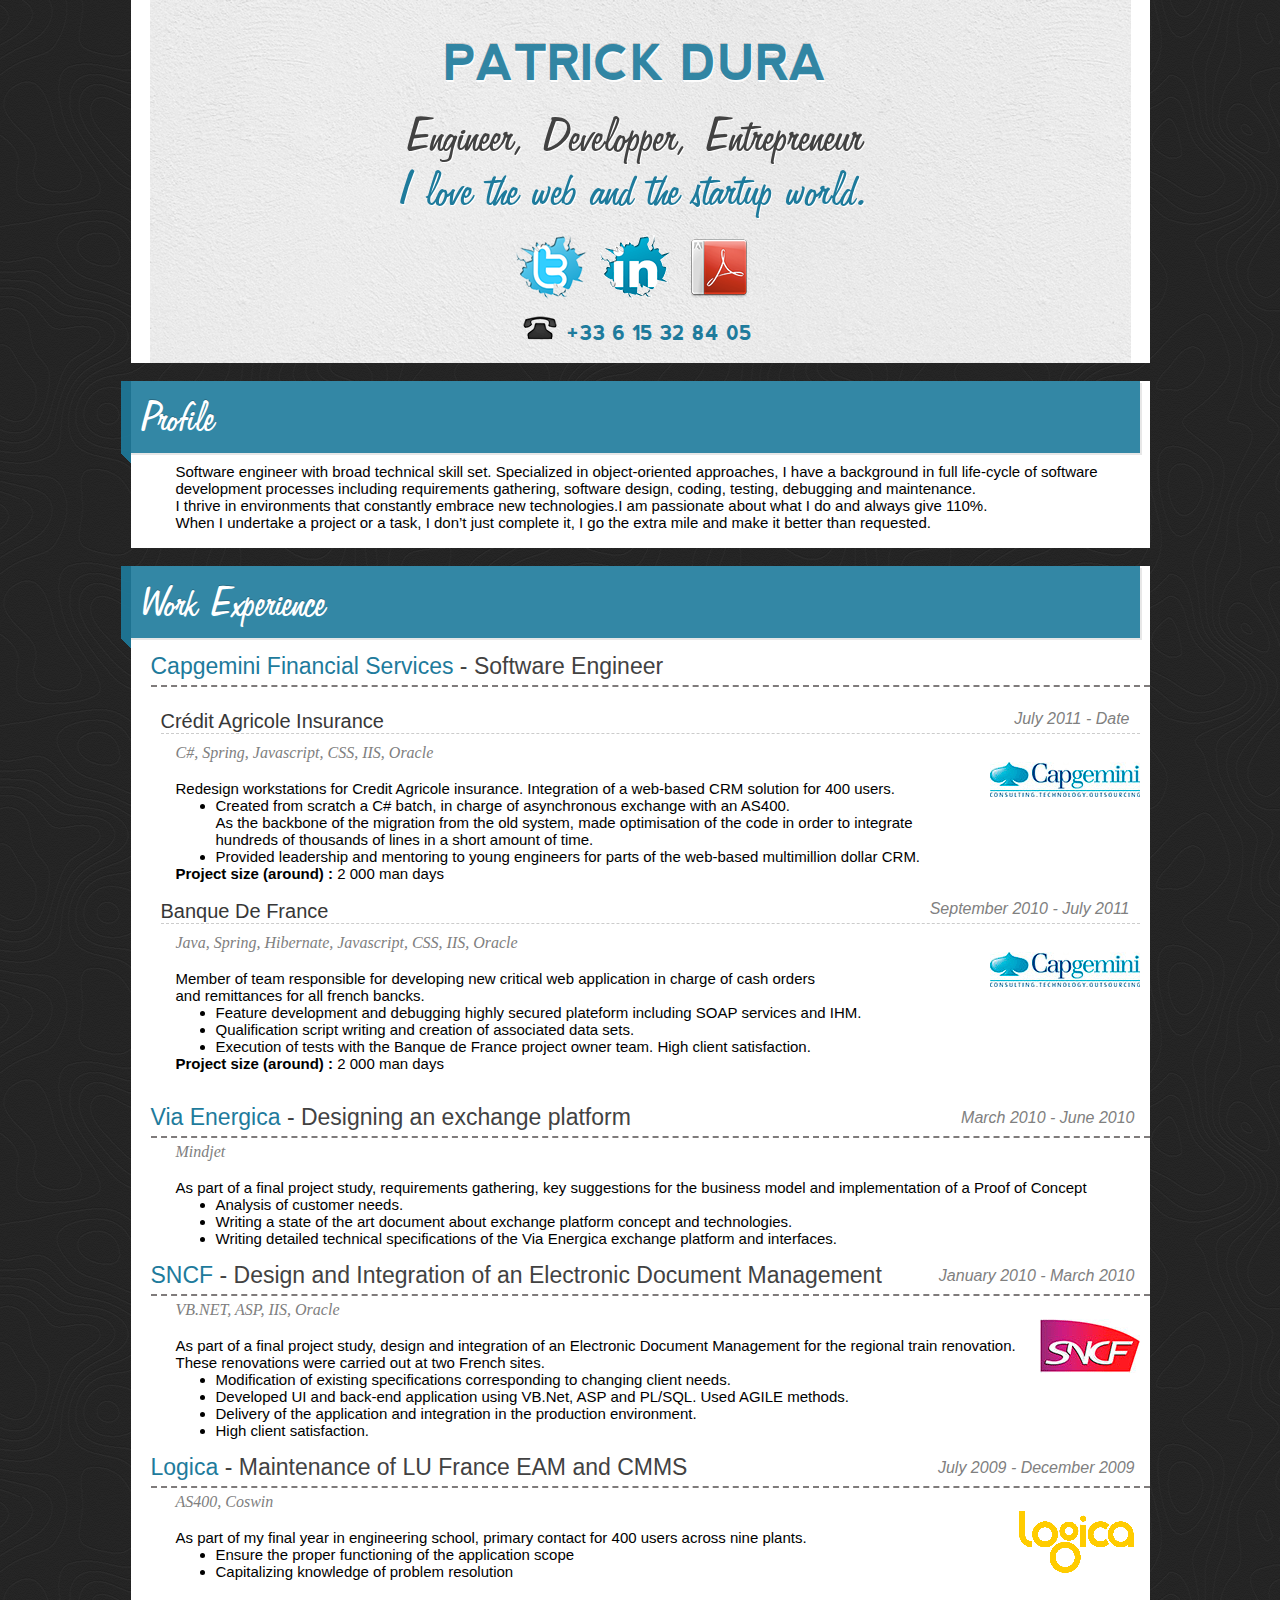
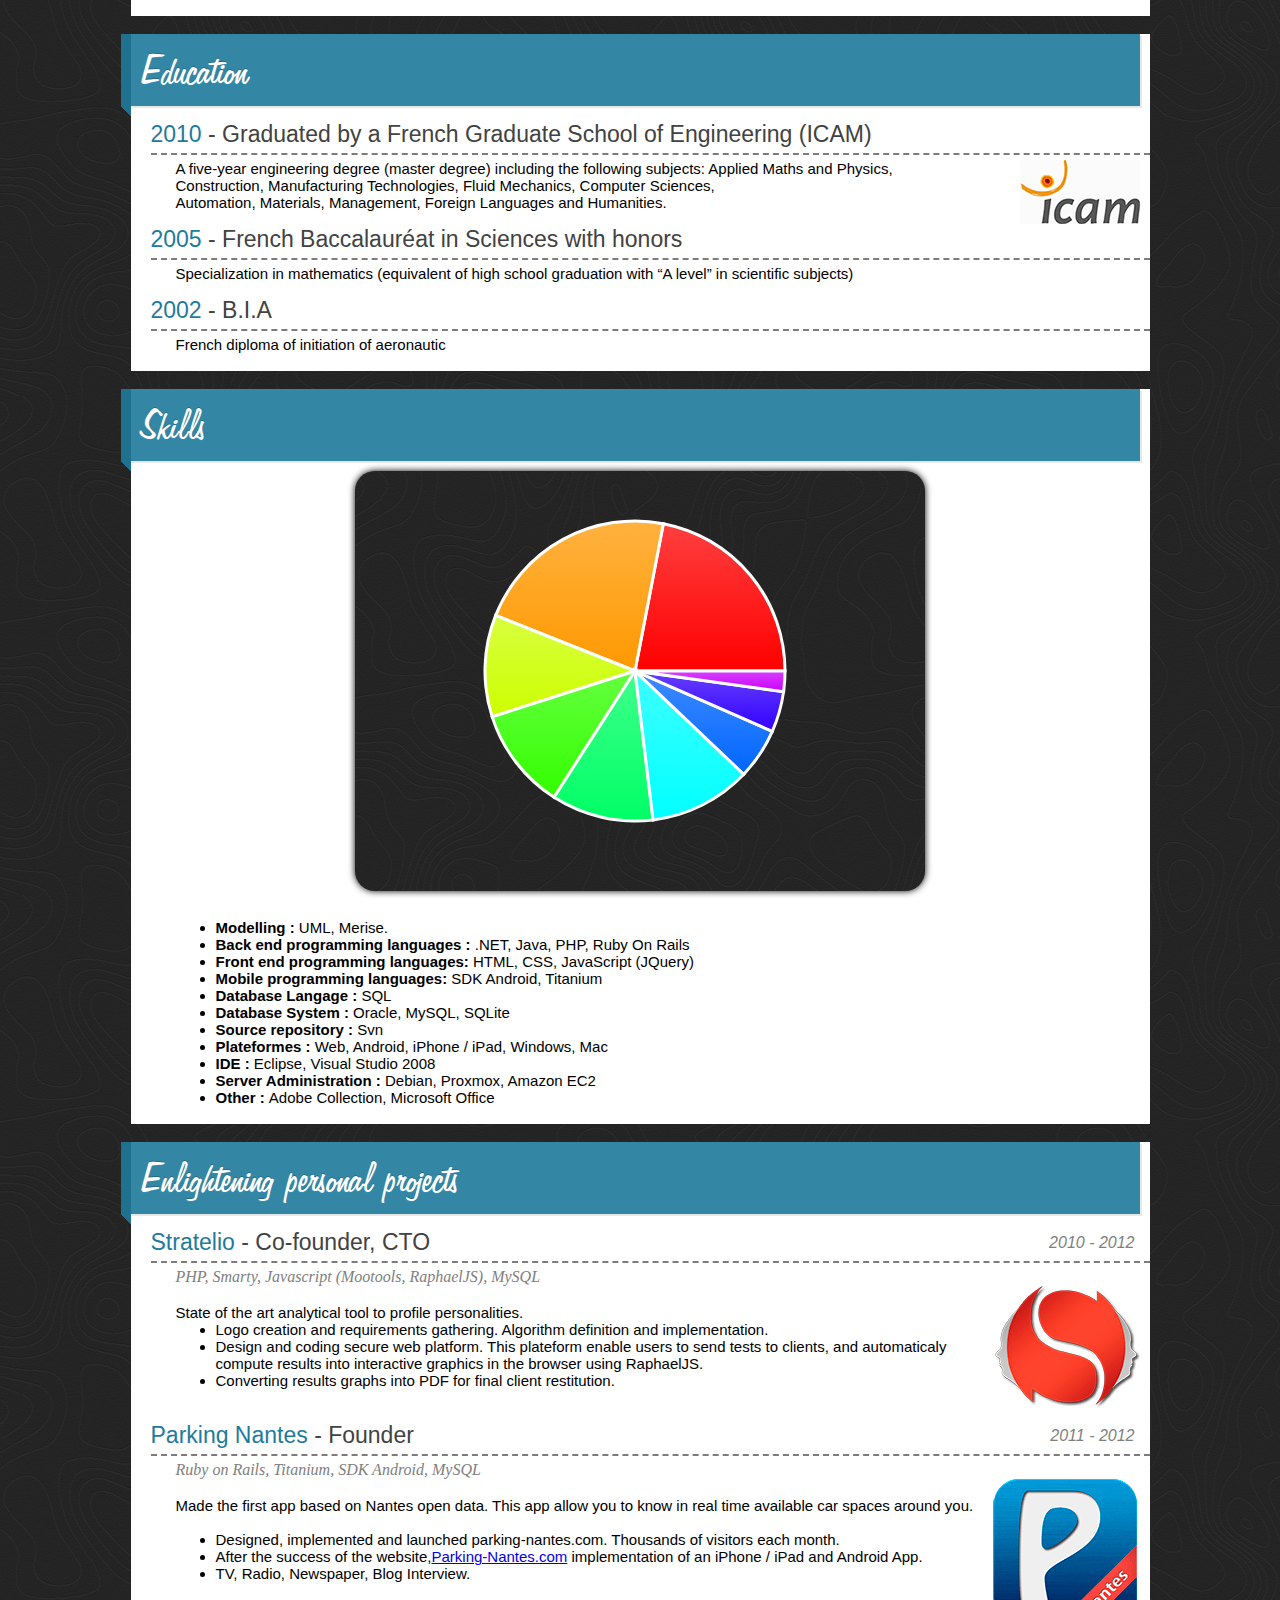
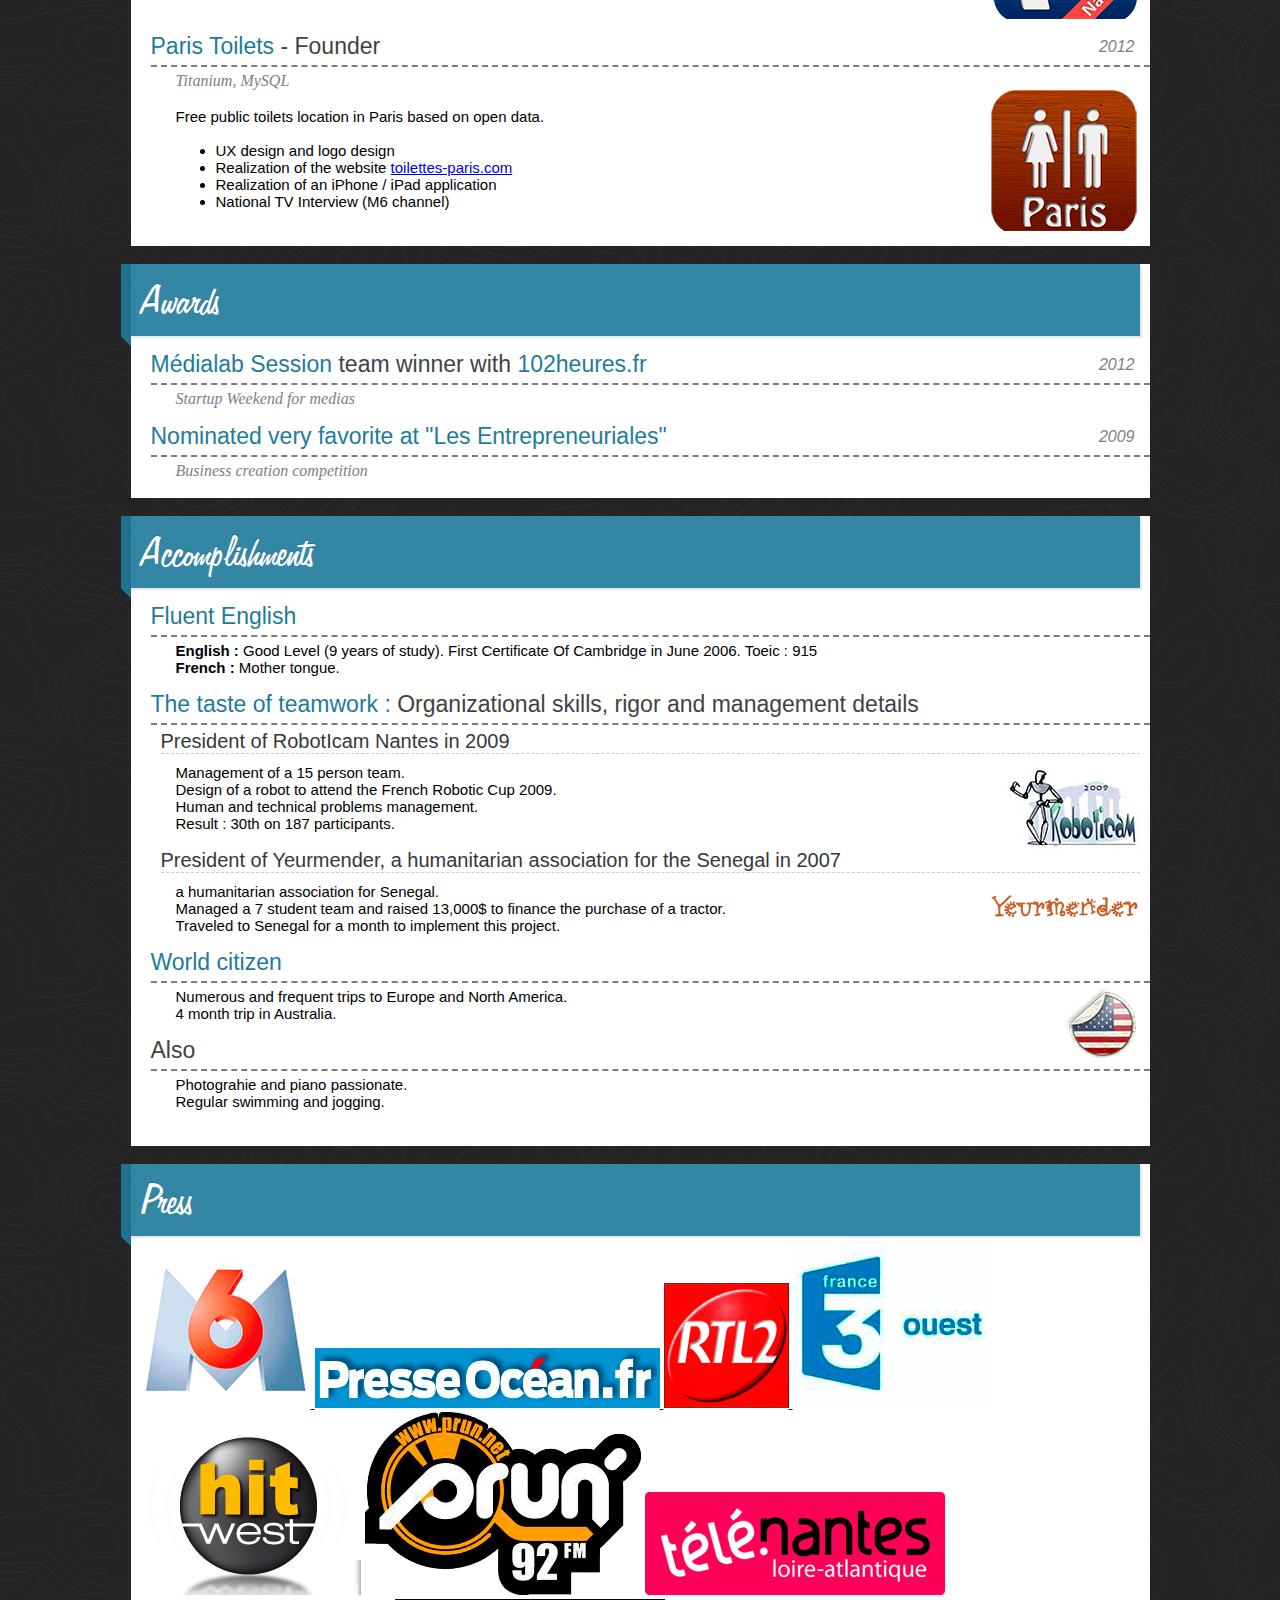
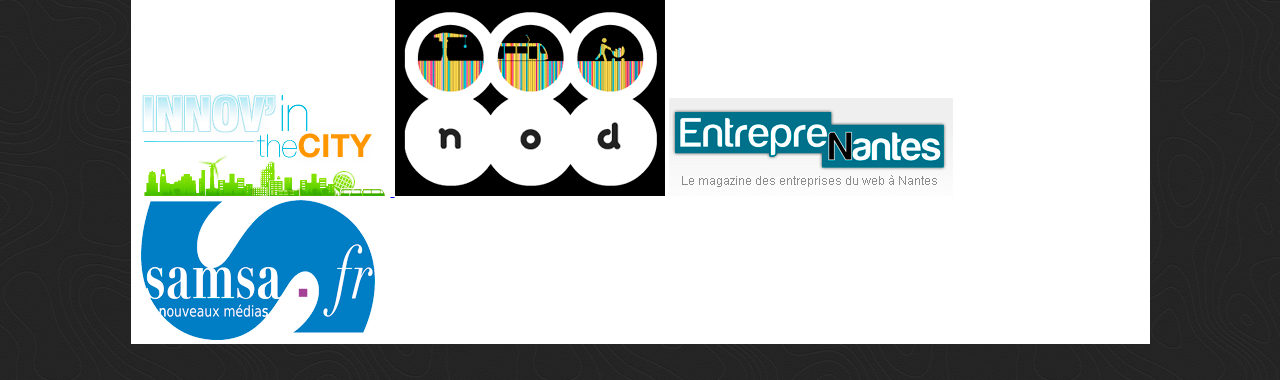
<file: index.html>
<!DOCTYPE html>
<html lang="en">
<head>
<meta charset="utf-8">
<title>Patrick Dura - Ingénieur, Développeur, Entrepreneur.</title>
<meta name="viewport" content="width=device-width, initial-scale=1.0">
<meta name="description"
	content="Patrick Dura - Ingénieur, Dévelloppeur, Entrepreneur.">
<meta name="keywords"
	content="Patrick Dura, Développeur, IOS, Android, Paris, New-York, Entrepreneur, Innovation.">
<meta name="author" content="Patrick Dura">

<!-- Le styles -->
<!-- <link href="css/bootstrap.css" rel="stylesheet">
<link href="css/bootstrap-responsive.css" rel="stylesheet"> -->
<link href="css/style.css" rel="stylesheet">
<link href="css/print.css" rel="stylesheet" media="print">

<!-- Le HTML5 shim, for IE6-8 support of HTML5 elements -->
<!--[if lt IE 9]>
      <script src="//html5shim.googlecode.com/svn/trunk/html5.js"></script>
<![endif]-->

<!-- Le fav and touch icons -->
<link rel="shortcut icon" href="images/favicon.ico">
<link rel="apple-touch-icon" href="images/apple-touch-icon.png">
<link rel="apple-touch-icon" sizes="72x72"
	href="images/apple-touch-icon-72x72.png">
<link rel="apple-touch-icon" sizes="114x114"
	href="images/apple-touch-icon-114x114.png">

</head>

<body>
	<div class="header">
	        <div class="headerwrapper">
	            <h1>PATRICK DURA</h1>
	            <div class="clearfix"></div>
	            <h2>Engineer, Developper, Entrepreneur<br />
					<span class="highlight">I love the web and the startup world.</span><br />
					<a href="http://twitter.com/PatrickDura" target="_blank" class="noPrint"><img src="img/twitter.png" alt="Twitter Patrick Dura" /></a>
					<a href="http://fr.linkedin.com/in/patrickdura/en" target="_blank" class="noPrint"><img src="img/linkedin.png" alt="LinkedIn Patrick Dura" /></a>
					<a href="PatrickDura-Resume.pdf" target="_blank" class="noPrint"><img src="img/pdf.png" alt="PDF Resume Patrick Dura" /></a>
				</h2>
				<p class="tel"><img src="img/tel.png"></img> +33 6 15 32 84 05</p>
	        </div>							
	</div>
	<br />
	<div class="block">
		<h1>Profile</h1>
		<div class="description">
			Software engineer with broad technical skill set. Specialized in object-oriented approaches, I have a background in full life-cycle of software development processes including requirements gathering, software design, coding, testing, debugging and maintenance.
			<br /> I thrive in environments that constantly embrace new technologies.I am passionate about what I do and always give 110%. 
			<br /> When I undertake a project or a task, I don’t just complete it, I go the extra mile and make it better than requested.<br />
			<br />
		</div>
	</div>
	<br />
	<div class="block">
		<h1>Work Experience</h1>
		<h2><span class="highlight">Capgemini Financial Services</span> - Software Engineer</h2>
		<br >
		<h3>Crédit Agricole Insurance <span class="date"> July 2011 - Date</span></h3>
		<span class="techno">C#, Spring, Javascript, CSS, IIS, Oracle</span>
		<br />
		<a href="http://www.capgemini.com/services-and-solutions/by-industry/financial-services/overview/" target="_blanck"><img src="img/capgemini.gif" title="Capgemini" alt="capgemini" class="right"></img></a>
		<!-- <img src="img/credit-agricole.png" title="Crédit Agricole" alt="credit agricole" class="right"></img>	 -->
		<br />
		<div class="description">
			Redesign workstations for Credit Agricole insurance. Integration of a web-based CRM solution for 400 users.
			<ul>
				<li>Created from scratch a C# batch, in charge of asynchronous exchange with an AS400.<br />
					 As the backbone of the migration from the old system, made optimisation of the code in order to integrate<br />
					 hundreds of thousands of lines in a short amount of time.
				</li>
				<li>Provided leadership and mentoring to young engineers for parts of the web-based multimillion dollar CRM.
				</li>
			</ul>
			<b>Project size (around) : </b>2 000 man days <br />
		</div>
		<br />
		<h3>Banque De France <span class="date"> September 2010 - July 2011</span></h3>
		<span class="techno">Java, Spring, Hibernate, Javascript, CSS, IIS, Oracle</span>
		<br />
		<a href="http://www.capgemini.com/services-and-solutions/by-industry/financial-services/overview/" target="_blanck"><img src="img/capgemini.gif" title="Capgemini" alt="capgemini" class="right"></img></a>
		<!-- <img src="img/banque-de-france.jpg" title="Banque de France" alt="banque de france" class="right"></img>	 -->
		<br />
		<div class="description">
			Member of team responsible for developing new critical web application in charge of cash orders<br />
			 and remittances for all french bancks. 
			<ul>
				<li>Feature development and debugging highly secured plateform including SOAP services and IHM.
			 </li>
				<li>Qualification script writing and creation of associated data sets.
				</li>
				<li>Execution of tests with the Banque de France project owner team. High client satisfaction.
				</li>
			</ul>
			<b>Project size (around) : </b>2 000 man days <br /><br />
		</div>
		
		<h2><span class="highlight">Via Energica</span> - Designing an exchange platform<span class="date"> March 2010 - June 2010</span></h2>
		<span class="techno">Mindjet</span>
		<br /><br />
		<div class="description">
			As part of a final project study, requirements gathering, key suggestions for the business model and implementation of a Proof of Concept
			<ul>
				<li>Analysis of customer needs.
			 </li>
				<li>Writing a state of the art document about exchange platform concept and technologies.
				</li>
				<li>Writing detailed technical specifications of the Via Energica exchange platform and interfaces.</li>
			</ul>
		</div>
		<h2><span class="highlight">SNCF</span> - Design and Integration of an Electronic Document Management<span class="date"> January 2010 - March 2010</span></h2>
		<span class="techno">VB.NET, ASP, IIS, Oracle</span>
		<br />
		<a href="http://www.sncf.com/" target="_blanck"><img src="img/sncf.gif" title="SNCF" alt="SNCF" class="right"></img></a>
		<br />
		<div class="description">
			As part of a final project study, design and integration of an Electronic Document Management for 
				the regional train renovation.<br />
				These renovations were carried out at two French sites.
		<ul>
			<li>Modification of existing specifications corresponding to changing client needs.
			</li>
			<li>Developed UI and back-end application using VB.Net, ASP and PL/SQL. Used AGILE methods.
			</li>
			<li>Delivery of the application and integration in the production environment.
			</li>
			<li>High client satisfaction.
			</li>
		</ul>
		</div>
		<h2><span class="highlight">Logica</span> - Maintenance of LU France EAM and CMMS<span class="date"> July 2009 - December 2009</span></h2>
		<span class="techno">AS400, Coswin</span>
		<br />
		<a href="http://www.logica.com/" target="_blanck"><img src="img/logica.png" title="Logica" alt="logica" class="right"></img></a>
		<br />
		<div class="description">
				As part of my final year in engineering school, primary contact for 400 users across nine plants.
				<ul>
					<li>Ensure the proper functioning of the application scope
					</li>
					<li>Capitalizing knowledge of problem resolution</li>
				</ul>
		</div>
		<br /><br />
	</div>
	<br />
	<div class="block">
		<h1>Education</h1>
		<h2><small><span class="highlight">2010</span> - Graduated by a French Graduate School of Engineering (ICAM)</small></h2>
		<a href="http://www.icam.fr/en/index.html" target="_blanck"><img src="img/icam.gif" title="Icam" alt="Icam" class="right"></img></a>
		<div class="description">
		A five-year engineering degree (master degree) including the following subjects: Applied Maths and Physics, <br />
		Construction, Manufacturing Technologies, Fluid Mechanics, Computer Sciences,<br />
		Automation, Materials, Management, Foreign Languages and Humanities.
		</div>
		<h2><small><span class="highlight">2005</span> - French Baccalauréat in Sciences with honors</small></h2>
		<div class="description">
		Specialization in mathematics (equivalent of high school graduation with “A level” in scientific subjects)
		</div>
		<h2><small><span class="highlight">2002</span> - B.I.A</small></h2>
		<div class="description">
			French diploma of initiation of aeronautic
		</div>
		<br />
	</div>
	
	<br />
	<div class="block">
		<h1>Skills</h1>
		<table style="display: none;">
		            <tbody>
						<tr>
		                    <th scope="row">Java</th>
		                    <td>20</td>
		                </tr>
		                <tr>
		                    <th scope="row">C#</th>
		                    <td>20</td>
		                </tr>
		                <tr>
		                    <th scope="row">PHP</th>
		                    <td>10</td>
		                </tr>
						<tr>
			                <th scope="row">HTML</th>
			                <td>10</td>
			            </tr>
			            <tr>
			                <th scope="row">CSS</th>
			                <td>10</td>
			            </tr>
						<tr>
		                    <th scope="row">JavaScript</th>
		                    <td>10</td>
		                </tr>
						<tr>
			                <th scope="row">Ruby</th>
			                <td>5</td>
			            </tr>
						<tr>
		                    <th scope="row">SQL</th>
		                    <td>4</td>
		                </tr>
		                <tr>
		                    <th scope="row">Titanium</th>
		                    <td>2</td>
		                </tr>
		            </tbody>
		        </table>
			<div id="pie" class="box noPrint">
			</div>
			<br />
			<div class="description">
					<ul>
						<li><b>Modelling : </b>UML, Merise.</li>
						<li><b>Back end programming languages : </b>.NET, Java,
							PHP, Ruby On Rails</li>
						<li><b>Front end programming languages:</b> HTML, CSS,
							JavaScript (JQuery)</li>
						<li><b>Mobile programming languages:</b> SDK Android,
							Titanium</li>
						<li><b>Database Langage :</b> SQL</li>
						<li><b>Database System  :</b> Oracle, MySQL, SQLite</li>
						<li><b>Source repository :</b> Svn</li>
						<li><b>Plateformes :</b> Web, Android, iPhone / iPad, Windows, Mac</li>
						<li><b>IDE :</b> Eclipse, Visual Studio 2008</li>
						<li><b>Server Administration :</b> Debian, Proxmox, Amazon
							EC2</li>
						<li><b>Other : </b>Adobe Collection, Microsoft Office</li>
					</ul>
			</div>
			<br />
	</div>
		<br />
	<div class="block">
		<h1>Enlightening personal projects</h1>
		<h2><a href="http://stratelio.net" title="Stratelio, l'accompagnement du dirigeant" >Stratelio</a> - Co-founder, CTO <span class="date"> 2010 - 2012</span></h2>
		<span class="techno">PHP, Smarty, Javascript (Mootools, RaphaelJS), MySQL</span>
		<br />
		<a href="http://www.stratelio.net" target="_blanck" title="Stratelio, l'accompagnement du dirigeant"><img src="img/stratelio.gif" title="Stratelio, l'accompagnement du dirigeant" alt="Stratelio, l'accompagnement du dirigeant" class="right"></img></a>
		<br />
		<div class="description">
			State of the art analytical tool to profile personalities.
				<ul>
					<li>Logo creation and requirements gathering. Algorithm definition and implementation.</li>
					<li>Design and coding secure web platform. This plateform enable users to send tests to clients, and automaticaly compute results into interactive graphics in the browser using RaphaelJS.
					</li>
					<li>Converting results graphs into PDF for final client restitution.
					</li>
				</ul>
		</div>
		<br />
		<h2><a href="http://parking-nantes.com" title="Parking Nantes | Les parkings de Nantes en temps réel" target="_blanck">Parking Nantes</a> - Founder <span class="date"> 2011 - 2012</span></h2>
		<span class="techno">Ruby on Rails, Titanium, SDK Android, MySQL</span>
		<br />
		<a href="http://parking-nantes.com" title="Parking Nantes | Les parkings de Nantes en temps réel" target="_blanck"><img src="img/parkingnantes.gif" title="Parking Nantes | Les parkings de Nantes en temps réel" alt="Parking Nantes | Les parkings de Nantes en temps réel" class="right"></img></a>
		<br />
		<div class="description">
			Made the first app based on Nantes open data. This app allow you to know in real time available car spaces around you.
			 <br /><br />
			<ul>
				<li>Designed, implemented and launched parking-nantes.com. Thousands of visitors each month.
				</li>
				<li>After the success of the website,<a
					href="http://parking-nantes.com"
					title="Les parkings de Nantes en temps réel">Parking-Nantes.com</a> implementation of an iPhone / iPad and Android App.
				 
				</li>
				<li>TV, Radio, Newspaper, Blog Interview.
				</li>
			</ul>
		</div>
		<br />		<br />
		<h2><a href="http://toilettes-paris.com" title="Les toilettes de Paris" target="_blanck">Paris Toilets</a> - Founder <span class="date"> 2012</span></h2>
		<span class="techno">Titanium, MySQL</span>
		<br />
		<a href="http://toilettes-paris.com" title="Les toilettes de Paris" target="_blanck"><img src="img/toilettesparis.gif" title="Les toilettes de Paris" alt="Les toilettes de Paris" class="right"></img></a>	
		<br />
		<div class="description">
			Free public toilets location in Paris based on open data. <br /><br />
			<ul>
				<li>UX design and logo design</li>
				<li>Realization of the website <a
					href="http://toilettes-paris.com"
					title="Les toilettes de Paris">toilettes-paris.com</a>
				</li>
				<li>Realization of an iPhone / iPad application</li>
				<li>National TV Interview (M6 channel)</li>
			</ul>
		</div>
		<br /><br />
	</div>
	<br />
	<div class="block">
		<h1>Awards</h1>
		<h2><a href="http://medialabsession.org/" title="Medialab Session: Accelérateur d’innovation journalistique">Médialab Session</a> team winner with <a href="http://102heures.fr" title="102 heures | Choisissez l'enquête - Contribuez en temps réel">102heures.fr</a><span class="date"> 2012</span></h2>
		<span class="techno">Startup Weekend for medias</span>
		<h2><span class="highlight">Nominated very favorite at "Les Entrepreneuriales"</span> <span class="date"> 2009</span></h2>
		<span class="techno">Business creation competition</span>
		<br /><br />
	</div>
	<br />
	<div class="block">
		<h1>Accomplishments</h1>
		<h2><span class="highlight">Fluent English</span></h2>
		<div class="description">
			<b>English :</b> Good Level (9 years of study). First Certificate Of Cambridge in June 2006. Toeic : 915<br />
			<b>French :</b> Mother tongue. <br />
		</div>
		<h2><span class="highlight">The taste of teamwork :</span> Organizational skills, rigor and management details</h2>
		<h3>President of RobotIcam Nantes in 2009</h3>
		<img src="img/roboticam.gif" title="Roboticam" alt="Roboticam" class="right"></img>	
		<div class="description">
			Management of a 15 person team.<br />
			Design of a robot to attend the French Robotic Cup 2009.<br />
			Human and technical problems management. <br />
			Result : 30th on 187 participants.<br /><br />
		</div>
		<h3>President of Yeurmender, a humanitarian association for the Senegal in 2007</h3>
		<img src="img/yeurmender.png" title="Yeurmender" alt="Yeurmender" class="right"></img>	
		<div class="description">
				a humanitarian association for Senegal.<br />
				Managed a 7 student team and raised 13,000$ to finance the purchase of a tractor. <br />
				Traveled to Senegal for a month to implement this project.
		</div>
		<h2><span class="highlight">World citizen</span></h2>
		<img src="img/america.png" title="America" alt="America Flag" class="right"></img>	
		<div class="description">
			Numerous and frequent trips to Europe and North America.<br />
			4 month trip in Australia.
		</div>
		<h2>Also</h2>
		<div class="description">
			Photograhie and piano passionate.<br />
			Regular swimming and jogging.
		</div>
		<br /><br />
	</div>
	<br />
	<div class="block">
		<h1>Press</h2>
			<a href="#" title="Parking Nantes - Presse" target="_blank">
				<img src="img/logo-M6.gif" title="Toilettes Paris - M6"></img>
			</a>
			<a href="http://www.presseocean.fr/actu/actu_detail_-Parkings-de-Nantes-l-anti-galere-sur-iPhone_9182-2039657_actu.Htm" title="Parking Nantes - Presse" target="_blank">
			<img src="img/presse-ocean.jpeg" title="Parking Nantes - Article Presse Ocean"></img>
			</a>
			
			<a href="http://soundcloud.com/jonasmetayer/appli-parking-nantes-info-rtl2" title="Parking Nantes - Presse" target="_blank">
			<img src="img/rtl2.png" title="Parking Nantes - Interview RTL2"></img>
			</a>
			
			<a href="http://pays-de-la-loire.france3.fr/info/nantes--2-etudiants-createurs-a-l-assaut-du-web-72529510.html?onglet=videos&id-video=000381934_CAPP_Lescrateursnantaislassautduweb_160220121122_F3" title="Parking Nantes - Presse" target="_blanck">
			<img src="img/france3.gif" title="Parking Nantes - Interview France 3"></img>
			</a>
			
			<img src="img/hit-west.png" title="Parking Nantes - Interview Hit West"></img>
			
			<img src="img/prun.gif" title="Parking Nantes - Interview Prun"></img>
			
			<a href="http://www.telenantes.com/Actualite/Carrefour-de-l-info/2012/02/Carrefour-de-l-info10" title="Interview Telenantes" target="_blanck">
			<img src="img/telenantes.gif" title="Parking Nantes - Interview TeleNantes"></img>
			
			<a href="http://www.innovcity.fr/2012/02/15/application-nantaise-temps-reel-disponibiliteparkings-une-application-nantaise-pour-connaitre-en-temps-reel-la-disponibilite-des-parkings/" title="article inov city" target="_blanck">
				<img src="img/innovcity.gif" title="Parking Nantes - Article Innov City"></img>
			</a>
			
			<img src="img/nod.gif" title="Parking Nantes - Data Nantes"></img>
			
			<a href="http://www.entreprenantes.com/magazine/259-open-data-et-iphone-pour-se-garer-a-nantes.html" title="Article Entrepre Nantes" target="_blanck">
				<img src="img/entreprenantes.png" title="Parking Nantes - EntrepreNantes"></img>
			</a>
			
			<a href="http://www.samsa.fr/2012/05/14/medialab-session-de-bonnes-idees-de-medias/" title="Article Samsa" target="_blanck">
				<img src="img/samsa.gif" title="Article Samsa"></img>
			</a>
			
	</div>
		<br />		<br />	
	<!-- Le javascript
    ================================================== -->
	<!-- Placed at the end of the document so the pages load faster -->
	<script src="js/jquery-1.7.1.min.js"></script>
	<script src="js/raphael.js"></script>
	<script src="js/pie.js"></script>
	
	<script type="text/javascript">
		var _gaq = _gaq || [];
		_gaq.push([ '_setAccount', 'UA-29552131-1' ]);
		_gaq.push([ '_trackPageview' ]);

		(function() {
			var ga = document.createElement('script');
			ga.type = 'text/javascript';
			ga.async = true;
			ga.src = ('https:' == document.location.protocol ? 'https://ssl'
					: 'http://www')
					+ '.google-analytics.com/ga.js';
			var s = document.getElementsByTagName('script')[0];
			s.parentNode.insertBefore(ga, s);
		})();
	</script>
</body>
</html>
</file>
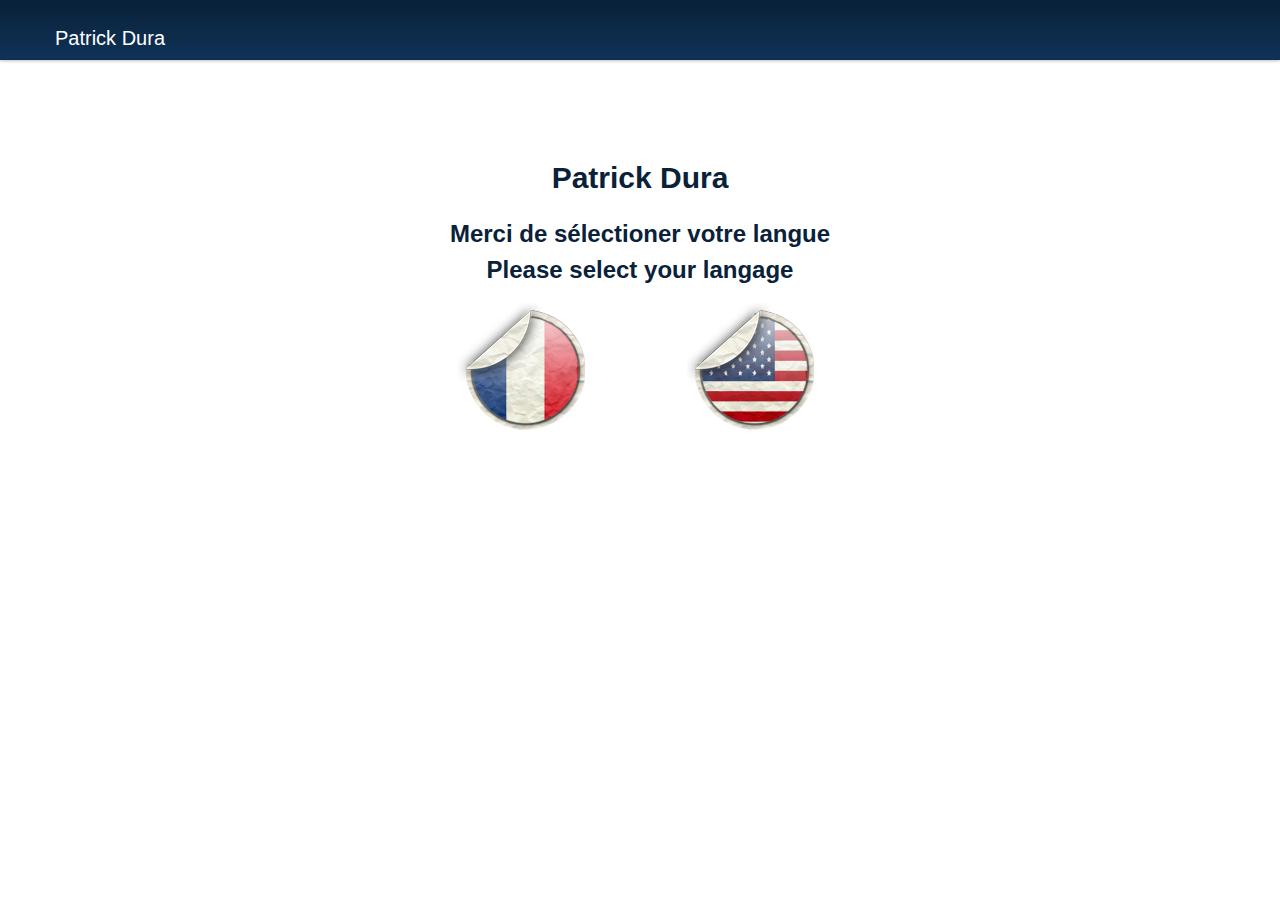
<file: old/index.html>
<!DOCTYPE html>
<html lang="fr">
<head>
<meta charset="utf-8">
<title>Patrick Dura - Ingénieur, Développeur, Entrepreneur.</title>
<meta name="viewport" content="width=device-width, initial-scale=1.0">
<meta name="description"
	content="Patrick Dura - Ingénieur, Dévelloppeur, Entrepreneur.">
<meta name="keywords"
	content="Patrick Dura, Développeur, IOS, Android, Paris, Entrepreneur, Innovation.">
<meta name="author" content="Patrick Dura">

<!-- Le styles -->
<link href="css/bootstrap.css" rel="stylesheet">
<link href="css/bootstrap-responsive.css" rel="stylesheet">
<link href="css/style.css" rel="stylesheet">
<link href="css/print.css" rel="stylesheet" media="print">

<!-- Le HTML5 shim, for IE6-8 support of HTML5 elements -->
<!--[if lt IE 9]>
      <script src="//html5shim.googlecode.com/svn/trunk/html5.js"></script>
<![endif]-->

<!-- Le fav and touch icons -->
<link rel="shortcut icon" href="images/favicon.ico">
<link rel="apple-touch-icon" href="images/apple-touch-icon.png">
<link rel="apple-touch-icon" sizes="72x72"
	href="images/apple-touch-icon-72x72.png">
<link rel="apple-touch-icon" sizes="114x114"
	href="images/apple-touch-icon-114x114.png">
<script type="text/javascript">
	var _gaq = _gaq || [];
	_gaq.push([ '_setAccount', 'UA-29552131-1' ]);
	_gaq.push([ '_trackPageview' ]);

	(function() {
		var ga = document.createElement('script');
		ga.type = 'text/javascript';
		ga.async = true;
		ga.src = ('https:' == document.location.protocol ? 'https://ssl'
				: 'http://www')
				+ '.google-analytics.com/ga.js';
		var s = document.getElementsByTagName('script')[0];
		s.parentNode.insertBefore(ga, s);
	})();
</script>
</head>

<body class="langage">
	<!--Nav Bar -->
	<div class="navbar navbar-fixed-top">
		<div class="navbar-inner">
			<div class="container">
				<a class="btn btn-navbar" data-toggle="collapse"
					data-target=".nav-collapse"> <span class="icon-bar"></span> <span
					class="icon-bar"></span> <span class="icon-bar"></span> </a> <a
					class="brand" href="http://dura.fr" title="Patrick Dura - Ingénieur, Développeur, Entrepreneur">Patrick Dura</a>
				<!--/.nav-collapse -->
			</div>
		</div>
	</div>
	<!-- END Nav Bar -->
		<h1>Patrick Dura</h1>
		<h2>Merci de sélectioner votre langue <br />
			Please select your langage</h2>
			<div class="flag">
					<a href="http://dura.fr/fr/index.html" title="Patrick Dura | Ingénieur, Dévelloppeur, Entrepreneur" class="flag">
						<img src="img/france.png">
					</a>
					<a href="http://dura.fr/en/index.html" title="Patrick Dura | Engineer, Developer, Entrepreneur" class="flag">
						<img src="img/america.png">
					</a>
			</div>
</body>
	<!-- Le javascript
    ================================================== -->
	<!-- Placed at the end of the document so the pages load faster -->
	<script src="js/jquery-1.7.1.min.js"></script>
	<script src="js/bootstrap.min.js"></script>
	<script src="js/app.js"></script>

</body>
</html>
</file>
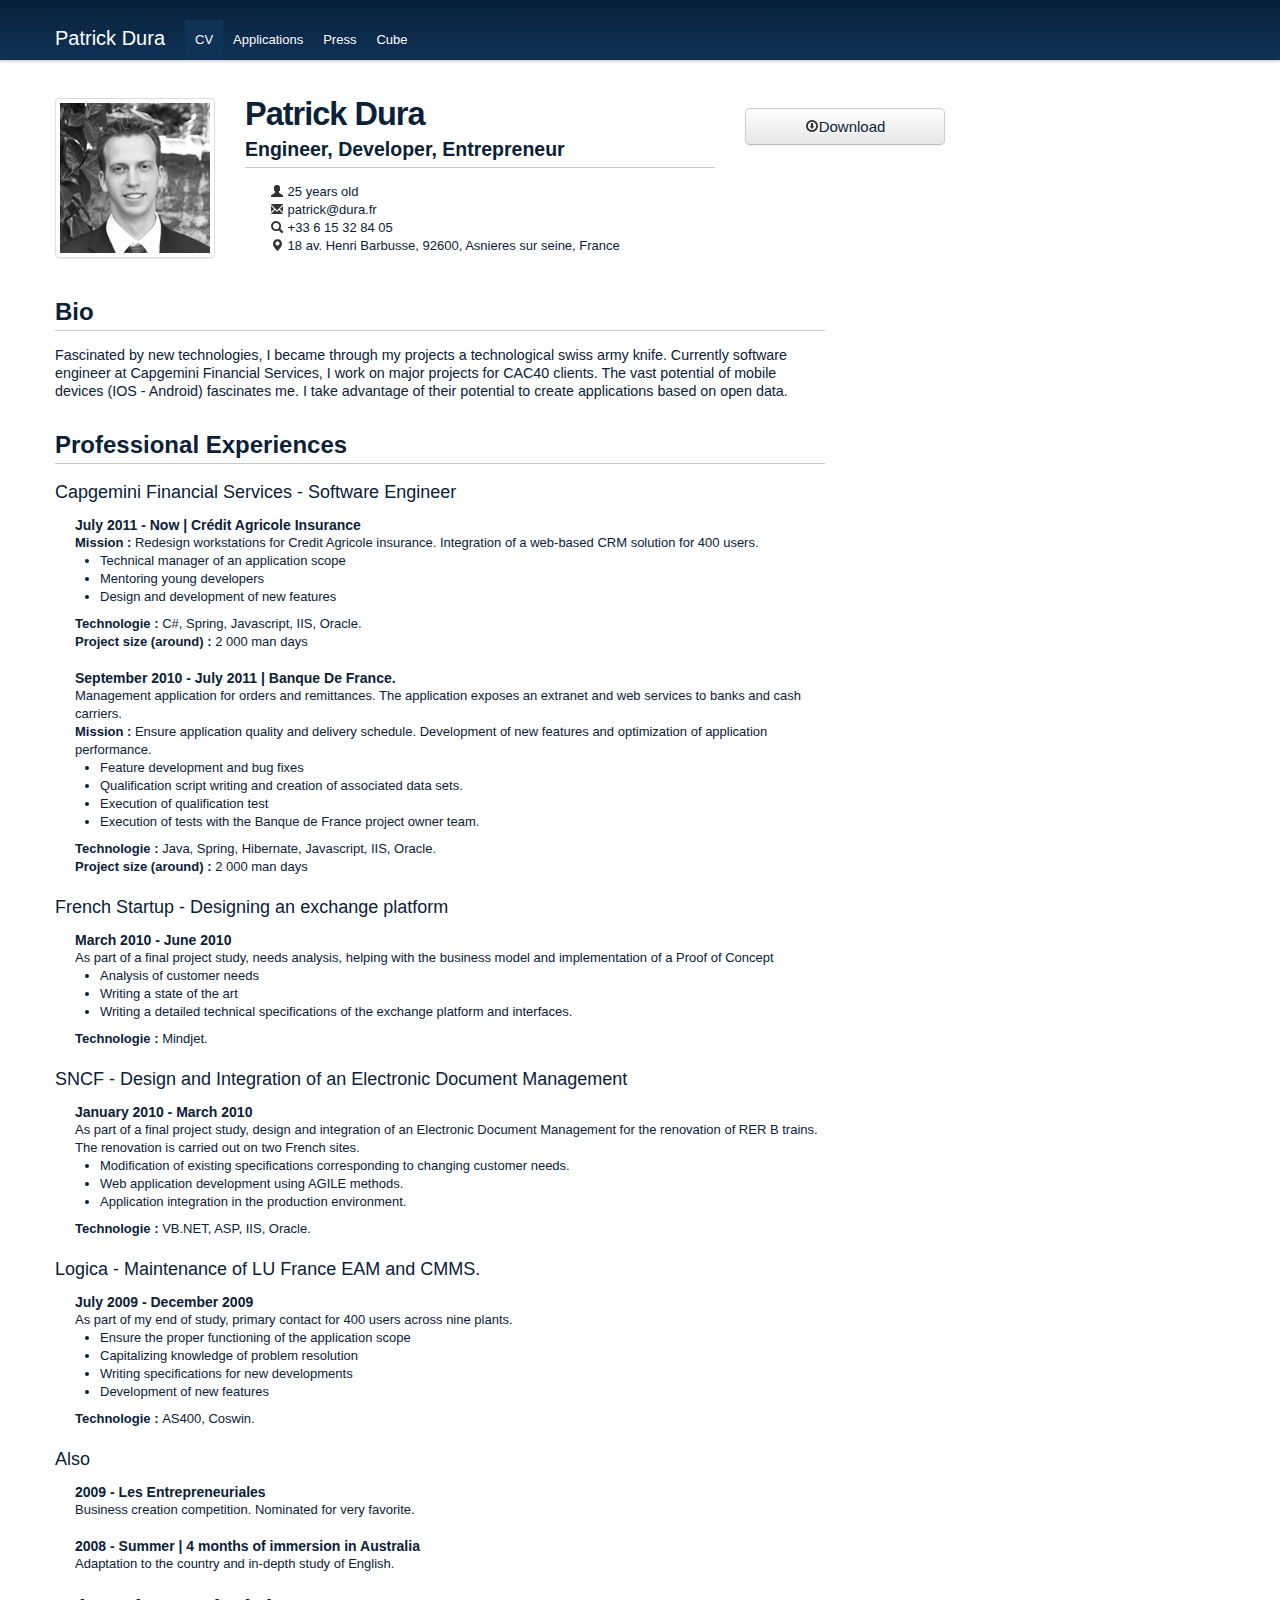
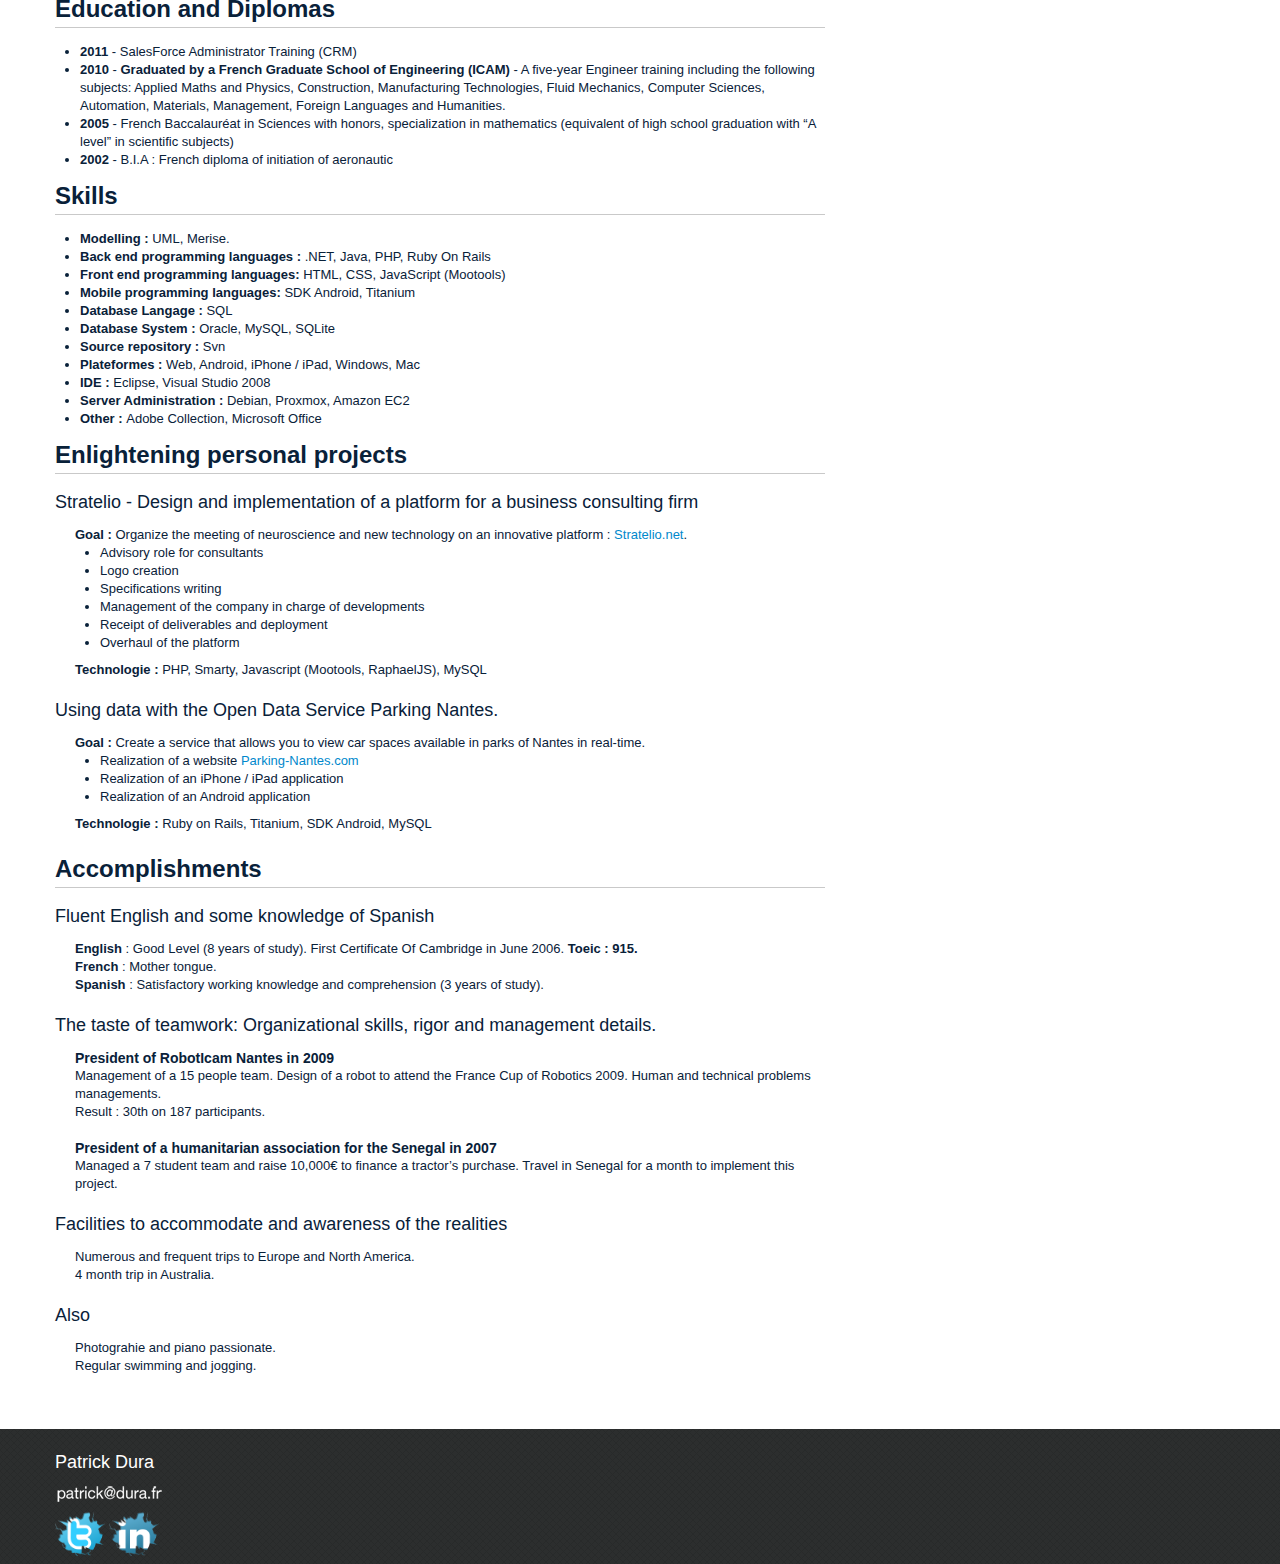
<file: old/en/index.html>
<!DOCTYPE html>
<html lang="fr">
<head>
<meta charset="utf-8">
<title>Patrick Dura - Engineer, Developer, Entrepreneur.</title>
<meta name="viewport" content="width=device-width, initial-scale=1.0">
<meta name="description"
	content="Patrick Dura - Engineer, Developer, Entrepreneur.">
<meta name="keywords"
	content="Patrick Dura, Développeur, IOS, Android, Paris, Entrepreneur, Innovation.">
<meta name="author" content="Patrick Dura">

<!-- Le styles -->
<link href="../css/bootstrap.css" rel="stylesheet">
<link href="../css/bootstrap-responsive.css" rel="stylesheet">
<link href="../css/style.css" rel="stylesheet">
<link href="../css/print.css" rel="stylesheet" media="print">

<!-- Le HTML5 shim, for IE6-8 support of HTML5 elements -->
<!--[if lt IE 9]>
      <script src="//html5shim.googlecode.com/svn/trunk/html5.js"></script>
<![endif]-->

<!-- Le fav and touch icons -->
<link rel="shortcut icon" href="images/favicon.ico">
<link rel="apple-touch-icon" href="images/apple-touch-icon.png">
<link rel="apple-touch-icon" sizes="72x72"
	href="images/apple-touch-icon-72x72.png">
<link rel="apple-touch-icon" sizes="114x114"
	href="images/apple-touch-icon-114x114.png">
<script type="text/javascript">
	var _gaq = _gaq || [];
	_gaq.push([ '_setAccount', 'UA-29552131-1' ]);
	_gaq.push([ '_trackPageview' ]);

	(function() {
		var ga = document.createElement('script');
		ga.type = 'text/javascript';
		ga.async = true;
		ga.src = ('https:' == document.location.protocol ? 'https://ssl'
				: 'http://www')
				+ '.google-analytics.com/ga.js';
		var s = document.getElementsByTagName('script')[0];
		s.parentNode.insertBefore(ga, s);
	})();
</script>
</head>

<body>

	<!--Nav Bar -->
	<div class="navbar navbar-fixed-top">
		<div class="navbar-inner">
			<div class="container">
				<a class="btn btn-navbar" data-toggle="collapse"
					data-target=".nav-collapse"> <span class="icon-bar"></span> <span
					class="icon-bar"></span> <span class="icon-bar"></span> </a> <a
					class="brand" href="http://dura.fr" title="Patrick Dura - Ingénieur, Développeur, Entrepreneur">Patrick Dura</a>
				<div class="nav-collapse">
					<ul class="nav">
						<li class="active"><a href="http://dura.fr/en/">CV</a></li>
						<li><a href="applications.html">Applications</a></li>
						<li><a href="presse.html">Press</a></li>
						<li><a href="cube.html">Cube</a></li>
					</ul>
				</div>
				<!--/.nav-collapse -->
			</div>
		</div>
	</div>
	<!-- END Nav Bar -->

	<div class="container">
		<div class="row">
			<div class="span10">
				<div class="row">
					<div class="thumbnail span3">
						<img src="../img/patrickdura.jpg" alt="Patrick Dura">
					</div>
					<div class="hero-unit span5">
						<h1>Patrick Dura</h1>
						<h2>Engineer, Developer, Entrepreneur</h2>
						<ul class="the-icons">
							<li><i class="icon-user"></i> 25 years old</li>
							<li><i class="icon-envelope"></i> patrick@dura.fr</li>
							<li><i class="icon-search"></i> +33 6 15 32 84 05</li>
							<li><i class="icon-map-marker"></i> 18 av. Henri Barbusse,
								92600, Asnieres sur seine, France</li>
						</ul>
					</div>
					<div class="span2">
 							<a href="ressources/CV-PatrickDura.pdf"
							class="btn btn-large noPrint" id="downBtn"><i
							class="icon-download"></i>Download</a>
					</div>
				</div>
				<div class="row">
					<div class="span8">
					<h2>Bio</h2>
						<p>Fascinated by new technologies, I became 
						through my projects a technological swiss army knife. Currently
						software engineer at Capgemini Financial Services, I work
						on major projects for CAC40 clients. The vast
						potential of mobile devices (IOS - Android) fascinates me. I take advantage of
						their potential to create applications based on open data.</p>
					</div>
				<!--	<div class="span5">
						<div class="noPrint">
							<h2>Derniers Travaux</h2>
						</div>
						<div id="myCarousel" class="carousel noPrint">
							<div class="carousel-inner">
								<div class="item active">
									<img src="img/parking_accordeon.png"
										alt="Les Parkings de Nantes en temps réel">
									<div class="carousel-caption">
										<h4>Parking Nantes</h4>
										<p>Retrouvez en temps réel sur votre smartphone les places
											disponibles dans les parkings de Nantes.</p>
									</div>
								</div>
								<div class="item">
									<img src="img/toilettes_accordeon.png"
										alt="Les toilettes de Paris">
									<div class="carousel-caption">
										<h4>Les toilettes de Paris</h4>
										<p>Toutes les toilettes publiques de la ville de Paris
											d'un seul coup d'oeuil sur votre smartphone.</p>
									</div>
								</div>
								<div class="item">
									<img src="img/stratelio_accordeon.png" alt="Stratelio">
									<div class="carousel-caption">
										<h4>Stratelio</h4>
										<p>Outils d'accompagnement du dirigeant.</p>
									</div>
								</div>
							</div>
							<a class="left carousel-control" href="#myCarousel"
								data-slide="prev">‹</a> <a class="right carousel-control"
								href="#myCarousel" data-slide="next">›</a>
						</div>
					</div>
				-->
				</div>
				<br />
				<div class="row">
					<div class="span8">
						<h2>Professional Experiences</h2>
						<h3>Capgemini Financial Services - Software Engineer</h3>
						<div class="margin5">
						<h4> July 2011 - Now | Crédit Agricole Insurance </h4>
						<b>Mission	: </b>Redesign workstations for Credit Agricole insurance. Integration of a web-based CRM solution for 400 users.
						<ul>
							<li>Technical manager of an application scope</li>
							<li>Mentoring young developers</li>
							<li>Design and development of new features</li>
						</ul>
						<b>Technologie : </b>C#, Spring, Javascript, IIS, Oracle.<br /> <b>Project size (around) : </b>2 000 man days <br /><br />
						<h4>September 2010 - July 2011 | Banque De France.</h4> 
						Management application for orders and remittances. The application exposes an extranet and web services to banks and cash carriers.<br />
						<b>Mission : </b>Ensure application quality and delivery schedule. Development of new features and
						optimization of application performance.
						<ul>
							<li>Feature development and bug fixes</li>
							<li>Qualification script writing and creation of associated data sets.</li>
							<li>Execution of qualification test</li>
							<li>Execution of tests with the Banque de France project owner team.</li>
						</ul>
						<b>Technologie : </b>Java, Spring, Hibernate, Javascript, IIS, Oracle. <br />
						<b>Project size (around) : </b>2 000 man days <br /><br />
						</div> 
						<h3>French Startup - Designing an exchange platform</h3>
						<div class="margin5">
						<h4> March 2010 - June 2010</h4>
						As part of a final project study,
						needs analysis, helping with the business model and implementation of a Proof of Concept
						<ul>
							<li>Analysis of customer needs</li>
							<li>Writing a state of the art</li>
							<li>Writing a detailed technical specifications of the exchange platform and interfaces.</li>
						</ul>
						<b>Technologie : </b>Mindjet.<br /><br />
						</div>
						<h3>SNCF - Design and Integration of an Electronic Document Management</h3>
						<div class="margin5">
							<h4> January 2010 - March 2010</h4> As part of a final project study, 
							design and integration of an Electronic Document Management for the renovation of 
							RER B trains. The renovation is carried out on two French sites.
						<ul>
							<li>Modification of existing specifications corresponding to changing customer needs.</li>
							<li>Web application development using AGILE methods.</li>
							<li>Application integration in the production environment.</li>
						</ul>
						<b>Technologie : </b>VB.NET, ASP, IIS, Oracle.
						</div>
						<br />
						<h3>Logica - Maintenance of LU France EAM and CMMS.</h3>
						<div class="margin5">
						<h4>July 2009 - December 2009</h4>
						As part of my end of study, primary contact for 400 users across nine plants.
						<ul>
							<li>Ensure the proper functioning of the application scope</li>
							<li>Capitalizing knowledge of problem resolution</li>
							<li>Writing specifications for new developments</li>
							<li>Development of new features</li>
						</ul>
						<b>Technologie : </b>AS400, Coswin.<br /><br />
						</div>
						<h3>Also</h3>
						<div class="margin5">
						<h4> 2009 - Les Entrepreneuriales</h4>Business creation competition. Nominated for very favorite.<br /><br />
						<h4> 2008 - Summer | 4 months of immersion in Australia</h4> 
							Adaptation to the country and in-depth study of English. 
						</div>
						<br />
						<h2>Education and Diplomas</h2>
						<ul>
							<li><b>2011</b> - SalesForce Administrator Training (CRM)</li>
							<li><b>2010</b> - <b>Graduated by a French Graduate School of Engineering (ICAM) </b>- A five-year Engineer training including the 				following subjects: Applied Maths and Physics, Construction, Manufacturing Technologies, Fluid Mechanics, Computer Sciences, Automation, Materials, Management, Foreign Languages and Humanities.</li>
							<li><b>2005</b> - French Baccalauréat in Sciences with honors, specialization in mathematics (equivalent of high school graduation with “A level” in scientific subjects)</li>
							<li><b>2002</b> - B.I.A : French diploma of initiation of aeronautic</li>
						</ul>
						<h2>Skills</h2>
						<ul>
							<li><b>Modelling : </b>UML, Merise.</li>
							<li><b>Back end programming languages : </b>.NET, Java,
								PHP, Ruby On Rails</li>
							<li><b>Front end programming languages:</b> HTML, CSS,
								JavaScript (Mootools)</li>
							<li><b>Mobile programming languages:</b> SDK Android,
								Titanium</li>
							<li><b>Database Langage :</b> SQL</li>
							<li><b>Database System  :</b> Oracle, MySQL, SQLite</li>
							<li><b>Source repository :</b> Svn</li>
							<li><b>Plateformes :</b> Web, Android, iPhone / iPad, Windows, Mac</li>
							<li><b>IDE :</b> Eclipse, Visual Studio 2008</li>
							<li><b>Server Administration :</b> Debian, Proxmox, Amazon
								EC2</li>
							<li><b>Other : </b>Adobe Collection, Microsoft Office</li>
						</ul>

						<h2>Enlightening personal projects</h2>
						<h3>Stratelio - Design and implementation of a platform for a business consulting firm</h3>
						<div class="margin5">
						<b>Goal : </b>Organize the meeting of neuroscience and new technology on an innovative platform : <a
								href="http://stratelio.net"
								title="Stratelio - L'accompagnement du dirigeant">Stratelio.net</a>.
						<ul>
							<li>Advisory role for consultants</li>
							<li>Logo creation</li>
							<li>Specifications writing</li>
							<li>Management of the company in charge of developments</li>
							<li>Receipt of deliverables and deployment</li>
							<li>Overhaul of the platform</li>
						</ul>
						<b>Technologie : </b>PHP, Smarty, Javascript (Mootools,
						RaphaelJS), MySQL <br /><br />
						</div>
						<h3>Using data with the Open Data Service Parking Nantes.</h3>
						<div class="margin5">
						<b>Goal : </b>Create a service that allows you to view car spaces available in parks of Nantes in real-time.
						<ul>
							<li>Realization of a website <a
								href="http://parking-nantes.com"
								title="Les parkings de Nantes en temps réel">Parking-Nantes.com</a>
							</li>
							<li>Realization of an iPhone / iPad application</li>
							<li>Realization of an Android application</li>
						</ul>
						<b>Technologie : </b>Ruby on Rails, Titanium, SDK Android, MySQL<br /><br />
						</div>
						<h2>Accomplishments</h2>
						<h3> Fluent English and some knowledge of Spanish</h3>
						<div class="margin5">
						<b>English</b> : Good Level (8 years of study). First Certificate Of Cambridge in June 2006. <b>Toeic : 915.</b> <br />
						<b>French</b> : Mother tongue. <br />
						<b>Spanish</b> : Satisfactory working knowledge and comprehension (3 years of study). <br /><br />
						</div>
						<h3>The taste of teamwork: Organizational skills, rigor and management details.</h3> 
						<div class="margin5">
						<h4>President of RobotIcam Nantes in 2009</h4>
						Management of a 15 people team. Design of a robot to attend the France Cup of Robotics 2009. 
						Human and technical problems managements. <br />
						Result : 30th on 187 participants. <br /><br />
						<h4>President of a humanitarian association for the Senegal in 2007</h4>
						Managed a 7 student team and raise 10,000€ to finance a tractor’s purchase. Travel in Senegal for a month to implement this project.
						<br /><br />
						</div>
						<h3>Facilities to accommodate and awareness of the realities</h3> 
						<div class="margin5">
							Numerous and frequent trips to
							Europe and North America.<br />4 month trip in Australia. <br /><br />
						</div>
						<h3>Also</h3>
						<div class="margin5">
						Photograhie and piano passionate.<br />
						Regular swimming and jogging.
						</div>
<br /><br /><br />
					<!--	<h2>Contact</h2>
						<p>
							<i class="icon-envelope"></i> patrick@dura.fr
						</p>
						<p>
							<i class="icon-signal"></i> +33 6 15 32 84 05
						</p>

						<a href="#" class="btn btn-large noPrint" id="printBtn"><i
							class="icon-print"></i> Imprimer</a> <a href="Curriculum_Vitae.pdf"
							class="btn btn-large noPrint" id="downBtn"><i
							class="icon-download"></i> Télécharger</a>-->
							
					</div>
				</div>
			</div>
		</div>
	</div>
	<footer class="footer">
		<!-- Contacts or something else -->
		<div class="footer_bottom">
			<div class="container">
				<div class="row">
					<div class="span6">
						<h3>Patrick Dura</h3>
			  			<img src="../img/patrickduracontact.png"></img> <br />
						<a href="http://twitter.com/durapat" target="_blank"><img
							src="../img/twitter.png" width="50" alt="twitter" /> </a> <a
							href="http://fr.linkedin.com/pub/patrick-dura/16/857/8a4"
							target="_blank"><img src="../img/linkedin.png" alt="linkedin"
							width="50" /> </a>
					</div>
					<div class="span6">
						<div class="input-prepend"></div>
					</div>
				</div>
			</div>
			<!-- /Contacts or something else -->
		</div>
	</footer>
	<!-- Le javascript
    ================================================== -->
	<!-- Placed at the end of the document so the pages load faster -->
	<script src="../js/jquery-1.7.1.min.js"></script>
	<script src="../js/bootstrap.min.js"></script>
	<script src="../js/app.js"></script>

</body>
</html>
</file>
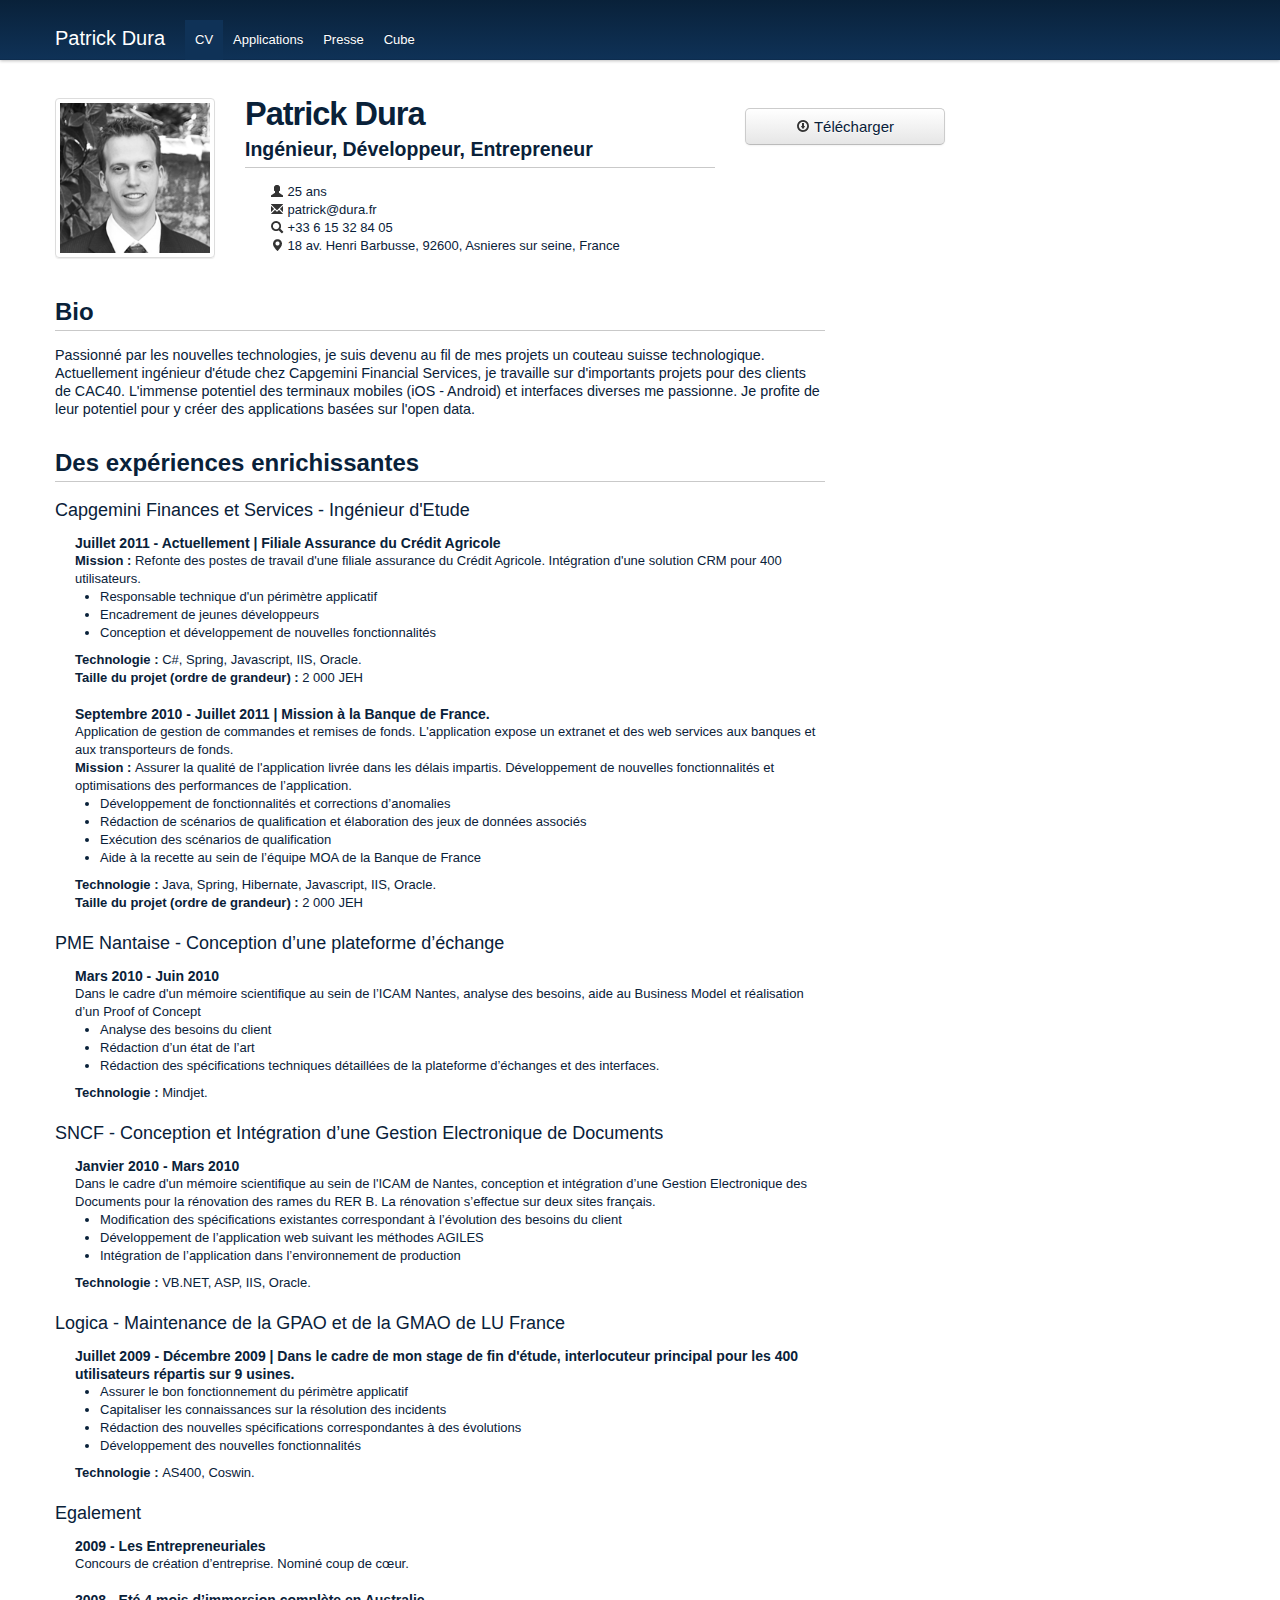
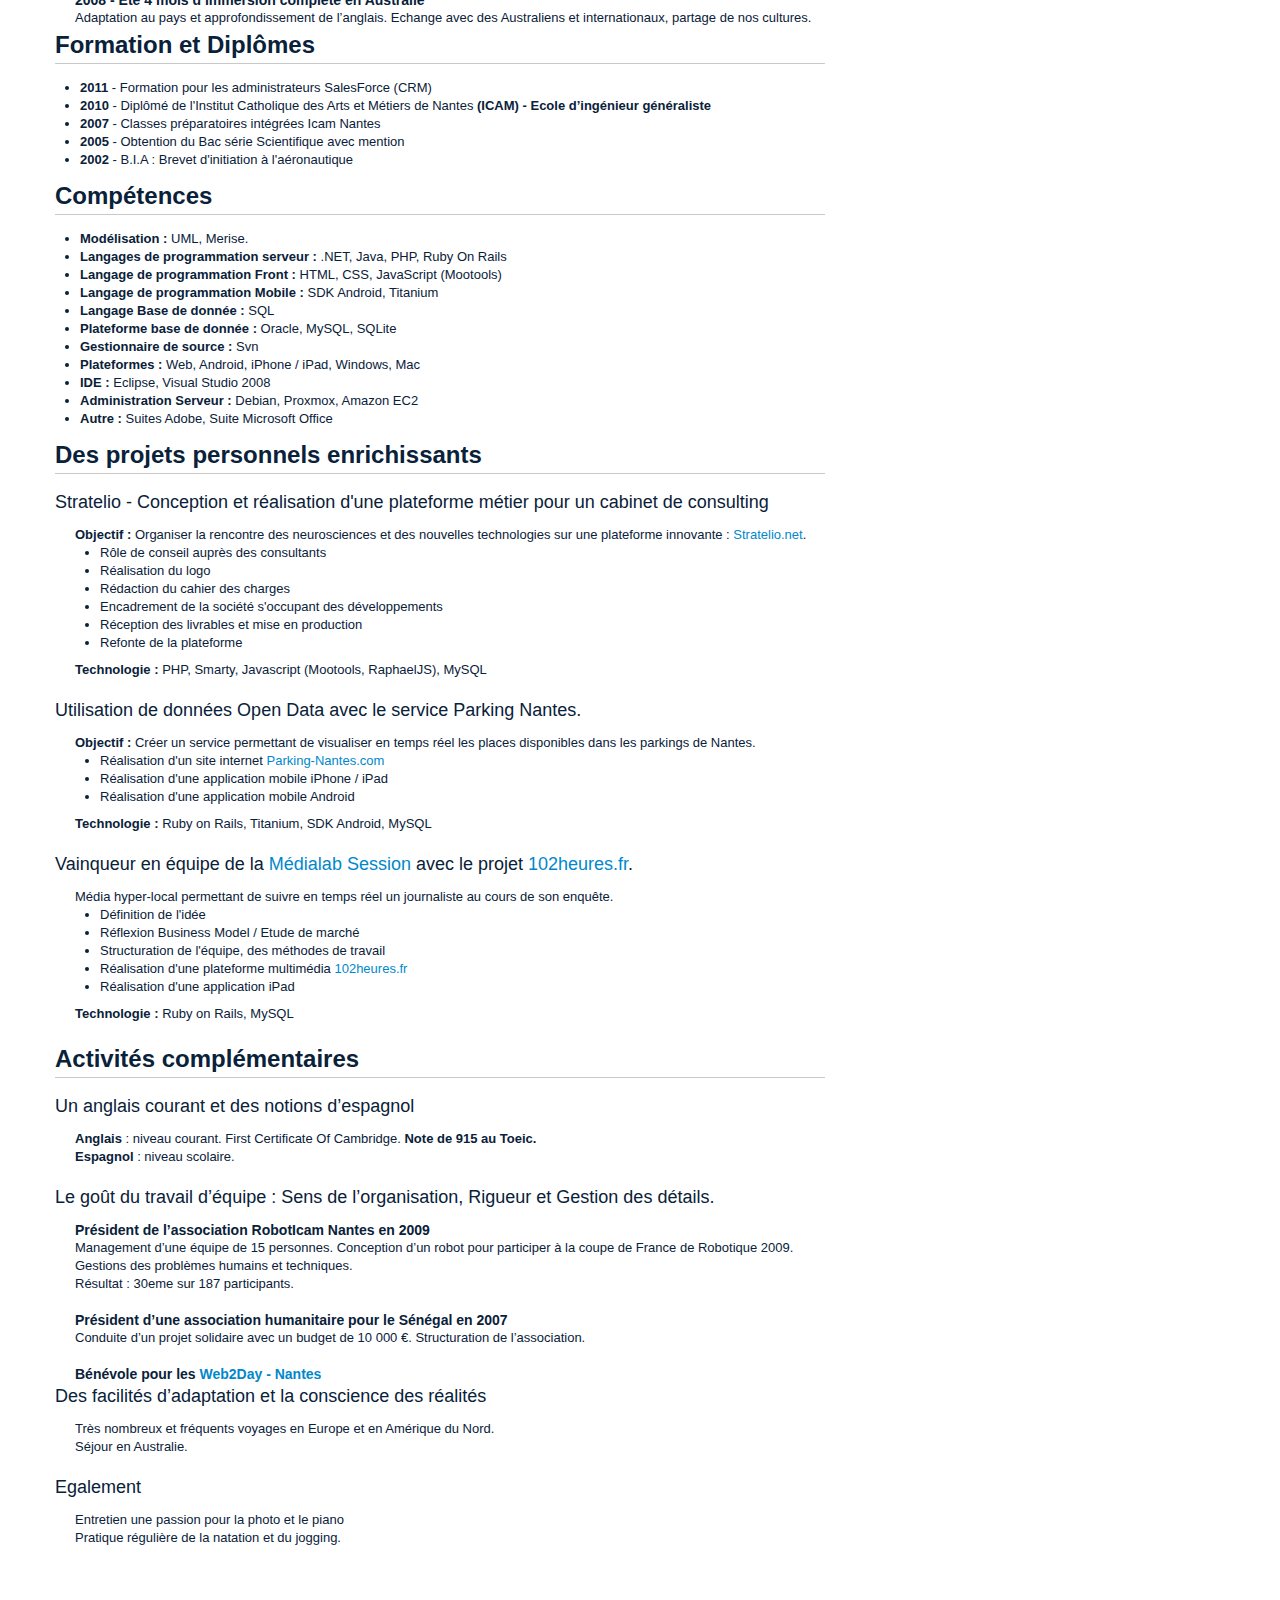
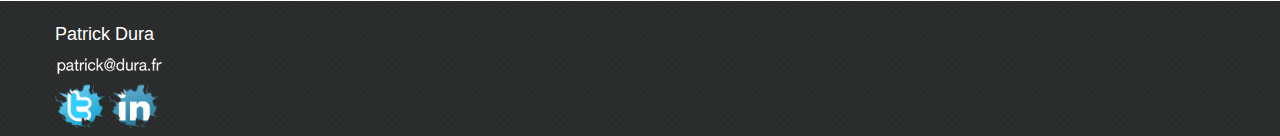
<file: old/fr/index.html>
<!DOCTYPE html>
<html lang="fr">
<head>
<meta charset="utf-8">
<title>Patrick Dura - Ingénieur, Développeur, Entrepreneur.</title>
<meta name="viewport" content="width=device-width, initial-scale=1.0">
<meta name="description"
	content="Patrick Dura - Ingénieur, Dévelloppeur, Entrepreneur.">
<meta name="keywords"
	content="Patrick Dura, Développeur, IOS, Android, Paris, Entrepreneur, Innovation.">
<meta name="author" content="Patrick Dura">

<!-- Le styles -->
<link href="../css/bootstrap.css" rel="stylesheet">
<link href="../css/bootstrap-responsive.css" rel="stylesheet">
<link href="../css/style.css" rel="stylesheet">
<link href="../css/print.css" rel="stylesheet" media="print">

<!-- Le HTML5 shim, for IE6-8 support of HTML5 elements -->
<!--[if lt IE 9]>
      <script src="//html5shim.googlecode.com/svn/trunk/html5.js"></script>
<![endif]-->

<!-- Le fav and touch icons -->
<link rel="shortcut icon" href="images/favicon.ico">
<link rel="apple-touch-icon" href="images/apple-touch-icon.png">
<link rel="apple-touch-icon" sizes="72x72"
	href="images/apple-touch-icon-72x72.png">
<link rel="apple-touch-icon" sizes="114x114"
	href="images/apple-touch-icon-114x114.png">
<script type="text/javascript">
	var _gaq = _gaq || [];
	_gaq.push([ '_setAccount', 'UA-29552131-1' ]);
	_gaq.push([ '_trackPageview' ]);

	(function() {
		var ga = document.createElement('script');
		ga.type = 'text/javascript';
		ga.async = true;
		ga.src = ('https:' == document.location.protocol ? 'https://ssl'
				: 'http://www')
				+ '.google-analytics.com/ga.js';
		var s = document.getElementsByTagName('script')[0];
		s.parentNode.insertBefore(ga, s);
	})();
</script>
</head>

<body>

	<!--Nav Bar -->
	<div class="navbar navbar-fixed-top">
		<div class="navbar-inner">
			<div class="container">
				<a class="btn btn-navbar" data-toggle="collapse"
					data-target=".nav-collapse"> <span class="icon-bar"></span> <span
					class="icon-bar"></span> <span class="icon-bar"></span> </a> <a
					class="brand" href="http://dura.fr" title="Patrick Dura - Ingénieur, Développeur, Entrepreneur">Patrick Dura</a>
				<div class="nav-collapse">
					<ul class="nav">
						<li class="active"><a href="http://dura.fr/fr/">CV</a></li>
						<li><a href="applications.html">Applications</a></li>
						<li><a href="presse.html">Presse</a></li>
  		               <li><a href="cube.html">Cube</a></li>
					</ul>
				</div>
				<!--/.nav-collapse -->
			</div>
		</div>
	</div>
	<!-- END Nav Bar -->

	<div class="container">
		<div class="row">
			<div class="span10">
				<div class="row">
					<div class="thumbnail span3">
						<img src="../img/patrickdura.jpg" alt="Patrick Dura">
					</div>
					<div class="hero-unit span5">
						<h1>Patrick Dura</h1>
						<h2>Ingénieur, Développeur, Entrepreneur</h2>
						<ul class="the-icons">
							<li><i class="icon-user"></i> 25 ans</li>
							<li><i class="icon-envelope"></i> patrick@dura.fr</li>
							<li><i class="icon-search"></i> +33 6 15 32 84 05</li>
							<li><i class="icon-map-marker"></i> 18 av. Henri Barbusse,
								92600, Asnieres sur seine, France</li>
						</ul>
					</div>
					<div class="span2">
 							<a href="ressources/CV-PatrickDura.pdf"
							class="btn btn-large noPrint" id="downBtn"><i
							class="icon-download"></i> Télécharger</a>
					</div>
				</div>
				<div class="row">
					<div class="span8">
					<h2>Bio</h2>
						<p>Passionné par les nouvelles technologies, je suis devenu au
							fil de mes projets un couteau suisse technologique. Actuellement
							ingénieur d'étude chez Capgemini Financial Services, je travaille
							sur d'importants projets pour des clients de CAC40. L'immense
							potentiel des terminaux mobiles (iOS - Android) et interfaces
							diverses me passionne. Je profite de leur potentiel pour y créer
							des applications basées sur l'open data.</p>
					</div>
				<!--	<div class="span5">
						<div class="noPrint">
							<h2>Derniers Travaux</h2>
						</div>
						<div id="myCarousel" class="carousel noPrint">
							<div class="carousel-inner">
								<div class="item active">
									<img src="img/parking_accordeon.png"
										alt="Les Parkings de Nantes en temps réel">
									<div class="carousel-caption">
										<h4>Parking Nantes</h4>
										<p>Retrouvez en temps réel sur votre smartphone les places
											disponibles dans les parkings de Nantes.</p>
									</div>
								</div>
								<div class="item">
									<img src="img/toilettes_accordeon.png"
										alt="Les toilettes de Paris">
									<div class="carousel-caption">
										<h4>Les toilettes de Paris</h4>
										<p>Toutes les toilettes publiques de la ville de Paris
											d'un seul coup d'oeuil sur votre smartphone.</p>
									</div>
								</div>
								<div class="item">
									<img src="img/stratelio_accordeon.png" alt="Stratelio">
									<div class="carousel-caption">
										<h4>Stratelio</h4>
										<p>Outils d'accompagnement du dirigeant.</p>
									</div>
								</div>
							</div>
							<a class="left carousel-control" href="#myCarousel"
								data-slide="prev">‹</a> <a class="right carousel-control"
								href="#myCarousel" data-slide="next">›</a>
						</div>
					</div>
				-->
				</div>
				<br />
				<div class="row">
					<div class="span8">
						<h2>Des expériences enrichissantes</h2>
						<h3>Capgemini Finances et Services - Ingénieur d'Etude</h3>
						<div class="margin5">
						<h4> Juillet 2011 -	Actuellement | Filiale Assurance du Crédit Agricole</h4>
						<b>Mission	:</b> Refonte des postes de travail d'une filiale assurance du Crédit
						Agricole. Intégration d'une solution CRM pour 400 utilisateurs.
						<ul>
							<li>Responsable technique d'un périmètre applicatif</li>
							<li>Encadrement de jeunes développeurs</li>
							<li>Conception et développement de nouvelles fonctionnalités
							</li>
						</ul>
						<b>Technologie : </b>C#, Spring, Javascript, IIS, Oracle.<br /> <b>Taille
							du projet (ordre de grandeur) : </b>2 000 JEH <br /><br />
						<h4>Septembre 2010 - Juillet 2011 | Mission à la Banque de France.</h4> 
						Application de gestion de
						commandes et remises de fonds. L'application expose un extranet et
						des web services aux banques et aux transporteurs de fonds. <br />
						<b>Mission : </b>Assurer la qualité de l'application livrée dans les délais
						impartis. Développement de nouvelles fonctionnalités et
						optimisations des performances de l’application.
						<ul>
							<li>Développement de fonctionnalités et corrections
								d’anomalies</li>
							<li>Rédaction de scénarios de qualification et élaboration
								des jeux de données associés</li>
							<li>Exécution des scénarios de qualification</li>
							<li>Aide à la recette au sein de l’équipe MOA de la Banque
								de France</li>
						</ul>
						<b>Technologie : </b>Java, Spring, Hibernate, Javascript, IIS, Oracle. <br />
						<b>Taille du projet (ordre de grandeur) : </b>2 000 JEH <br /><br />
						</div> 
						<h3>PME Nantaise - Conception d’une plateforme d’échange</h3>
						<div class="margin5">
						<h4> Mars 2010 - Juin 2010</h4>
						Dans le cadre d'un mémoire scientifique au sein de l’ICAM Nantes,
						analyse des besoins, aide au Business Model et réalisation d’un
						Proof of Concept
						<ul>
							<li>Analyse des besoins du client</li>
							<li>Rédaction d’un état de l’art</li>
							<li>Rédaction des spécifications techniques détaillées de la
								plateforme d’échanges et des interfaces.</li>
						</ul>
						<b>Technologie : </b>Mindjet.<br /><br />
						</div>
						<h3>SNCF - Conception et Intégration d’une Gestion Electronique de Documents</h3>
						<div class="margin5">
						<h4> Janvier 2010 - Mars 2010</h4> Dans le cadre d'un mémoire scientifique au sein de l'ICAM
						de Nantes, conception et intégration d’une Gestion Electronique des Documents
						pour la rénovation des rames du RER B. La rénovation s’effectue
						sur deux sites français.
						<ul>
							<li>Modification des spécifications existantes correspondant
								à l’évolution des besoins du client</li>
							<li>Développement de l’application web suivant les méthodes
								AGILES</li>
							<li>Intégration de l’application dans l’environnement de
								production</li>
						</ul>
						<b>Technologie : </b>VB.NET, ASP, IIS, Oracle.
						</div>
						<br />
						<h3>Logica - Maintenance de la GPAO et de la GMAO de LU
							France</h3>
						<div class="margin5">
						<h4>Juillet 2009 - Décembre 2009 |
						Dans le cadre de mon stage de fin d'étude, interlocuteur principal pour
						les 400 utilisateurs répartis sur 9 usines.</h4>
						<ul>
							<li>Assurer le bon fonctionnement du périmètre applicatif</li>
							<li>Capitaliser les connaissances sur la résolution des
								incidents</li>
							<li>Rédaction des nouvelles spécifications correspondantes à
								des évolutions</li>
							<li>Développement des nouvelles fonctionnalités</li>
						</ul>
						<b>Technologie : </b>AS400, Coswin.<br /><br />
						</div>
						<h3>Egalement</h3>
						<div class="margin5">
						<h4> 2009 - Les
							Entrepreneuriales</h4> Concours de création d’entreprise. Nominé coup de cœur. <br /><br />
						<h4> 2008 - Eté 4
							mois d’immersion complète en Australie</h4	> 
						Adaptation au pays et
						approfondissement de l’anglais. Echange avec des Australiens et
						internationaux, partage de nos cultures.
						</div>
						<h2>Formation et Diplômes</h2>
						<ul>
							<li><b>2011</b> - Formation pour les administrateurs SalesForce (CRM)</li>
							<li><b>2010</b> - Diplômé de l'Institut Catholique des Arts et
							Métiers de Nantes <b>(ICAM) - Ecole d’ingénieur généraliste</b></li>
							<li><b>2007</b> - Classes préparatoires intégrées Icam Nantes</li>
							<li><b>2005</b> - Obtention du Bac série Scientifique avec mention</li>
							<li><b>2002</b> - B.I.A : Brevet d'initiation à l'aéronautique</li>
						</ul>
						<h2>Compétences</h2>
						<ul>
							<li><b>Modélisation : </b>UML, Merise.</li>
							<li><b>Langages de programmation serveur : </b>.NET, Java,
								PHP, Ruby On Rails</li>
							<li><b>Langage de programmation Front :</b> HTML, CSS,
								JavaScript (Mootools)</li>
							<li><b>Langage de programmation Mobile :</b> SDK Android,
								Titanium</li>
							<li><b>Langage Base de donnée :</b> SQL</li>
							<li><b>Plateforme base de donnée :</b> Oracle, MySQL, SQLite</li>
							<li><b>Gestionnaire de source :</b> Svn</li>
							<li><b>Plateformes :</b> Web, Android, iPhone / iPad, Windows, Mac</li>
							<li><b>IDE :</b> Eclipse, Visual Studio 2008</li>
							<li><b>Administration Serveur :</b> Debian, Proxmox, Amazon
								EC2</li>
							<li><b>Autre : </b>Suites Adobe, Suite Microsoft Office</li>
						</ul>

						<h2>Des projets personnels enrichissants</h2>
						<h3>Stratelio - Conception et réalisation d'une plateforme métier pour un
							cabinet de consulting</h3>
						<div class="margin5">
						<b>Objectif : </b>Organiser la rencontre des neurosciences et des nouvelles technologies sur une plateforme innovante : <a
								href="http://stratelio.net"
								title="Stratelio - L'accompagnement du dirigeant">Stratelio.net</a>.
						<ul>
							<li>Rôle de conseil auprès des consultants</li>
							<li>Réalisation du logo</li>
							<li>Rédaction du cahier des charges</li>
							<li>Encadrement de la société s'occupant des développements</li>
							<li>Réception des livrables et mise en production</li>
							<li>Refonte de la plateforme</li>
						</ul>
						<b>Technologie : </b>PHP, Smarty, Javascript (Mootools,
						RaphaelJS), MySQL <br /><br />
						</div>
						<h3>Utilisation de données Open Data avec le service Parking Nantes.</h3>
						<div class="margin5">
						<b>Objectif : </b>Créer un service permettant de visualiser en
						temps réel les places disponibles dans les parkings de Nantes.
						<ul>
							<li>Réalisation d'un site internet <a
								href="http://parking-nantes.com"
								title="Les parkings de Nantes en temps réel">Parking-Nantes.com</a>
							</li>
							<li>Réalisation d'une application mobile iPhone / iPad</li>
							<li>Réalisation d'une application mobile Android</li>
						</ul>
						<b>Technologie : </b>Ruby on Rails, Titanium, SDK Android, MySQL<br /><br />
						</div>
						<h3>Vainqueur en équipe de la <a href="http://medialabsession.org/" title="Medialab Session: Accelérateur d’innovation journalistique">Médialab Session</a> avec le projet <a href="http://102heures.fr" title="102 heures | Choisissez l'enquête - Contribuez en temps réel">102heures.fr</a>.</h3>
						<div class="margin5">
							Média hyper-local permettant de suivre en temps réel un journaliste au cours de son enquête.
						<ul>
							<li>Définition de l'idée</li>
							<li>Réflexion Business Model / Etude de marché</li>
							<li>Structuration de l'équipe, des méthodes de travail</li>
							<li>Réalisation d'une plateforme multimédia <a
								href="http://102heures.fr"
								title="102 heures | Choisissez l'enquête - Contribuez en temps réel">102heures.fr</a>
							</li>
							<li>Réalisation d'une application iPad</li>
						</ul>
						<b>Technologie : </b>Ruby on Rails, MySQL<br /><br />
						</div>
						<h2>Activités complémentaires</h2>
						<h3> Un anglais courant et
							des notions d’espagnol</h3>
						<div class="margin5">
						<b>Anglais</b> : niveau courant. First
						Certificate Of Cambridge. <b>Note de 915 au Toeic.</b> <br />
						<b>Espagnol</b> : niveau scolaire. <br /><br />
						</div>
						<h3> Le goût du travail d’équipe : Sens de l’organisation, Rigueur et Gestion des
							détails.</h3> 
						<div class="margin5">
						<h4>Président de l’association RobotIcam Nantes en 2009</h4>
						Management d’une équipe de 15 personnes. Conception d’un robot
						pour participer à la coupe de France de Robotique 2009. Gestions
						des problèmes humains et techniques. <br />
						Résultat : 30eme sur 187 participants. <br /><br />
						<h4>Président d’une association humanitaire pour le Sénégal en 2007</h4>
						Conduite d’un projet solidaire avec un budget de 10 000 €. Structuration de l’association. <br /><br />
						<h4>Bénévole pour les <a href="http://www.web2day-nantes.org/" title="Web2day">Web2Day - Nantes</a></h4>
						</div>
						<h3>Des facilités d’adaptation et la
							conscience des réalités</h3> 
						<div class="margin5">
						Très nombreux et fréquents voyages en
						Europe et en Amérique du Nord.<br /> Séjour en Australie. <br /><br />
						</div>
						<h3>Egalement</h3>
						<div class="margin5">
						Entretien une passion pour la photo et le piano<br />
						Pratique régulière de la natation et du jogging.
						</div>
<br /><br /><br />
					<!--	<h2>Contact</h2>
						<p>
							<i class="icon-envelope"></i> patrick@dura.fr
						</p>
						<p>
							<i class="icon-signal"></i> +33 6 15 32 84 05
						</p>

						<a href="#" class="btn btn-large noPrint" id="printBtn"><i
							class="icon-print"></i> Imprimer</a> <a href="Curriculum_Vitae.pdf"
							class="btn btn-large noPrint" id="downBtn"><i
							class="icon-download"></i> Télécharger</a>-->
							
					</div>
				</div>
			</div>
		</div>
	</div>
	<footer class="footer">
		<!-- Contacts or something else -->
		<div class="footer_bottom">
			<div class="container">
				<div class="row">
					<div class="span6">
						<h3>Patrick Dura</h3>
			  			<img src="../img/patrickduracontact.png"></img> <br />
						<a href="http://twitter.com/durapat" target="_blank"><img
							src="../img/twitter.png" width="50" alt="twitter" /> </a> <a
							href="http://fr.linkedin.com/pub/patrick-dura/16/857/8a4"
							target="_blank"><img src="../img/linkedin.png" alt="linkedin"
							width="50" /> </a>
					</div>
					<div class="span6">
						<div class="input-prepend"></div>
					</div>
				</div>
			</div>
			<!-- /Contacts or something else -->
		</div>
	</footer>
	<!-- Le javascript
    ================================================== -->
	<!-- Placed at the end of the document so the pages load faster -->
	<script src="../js/jquery-1.7.1.min.js"></script>
	<script src="../js/bootstrap.min.js"></script>
	<script src="../js/app.js"></script>

</body>
</html>
</file>
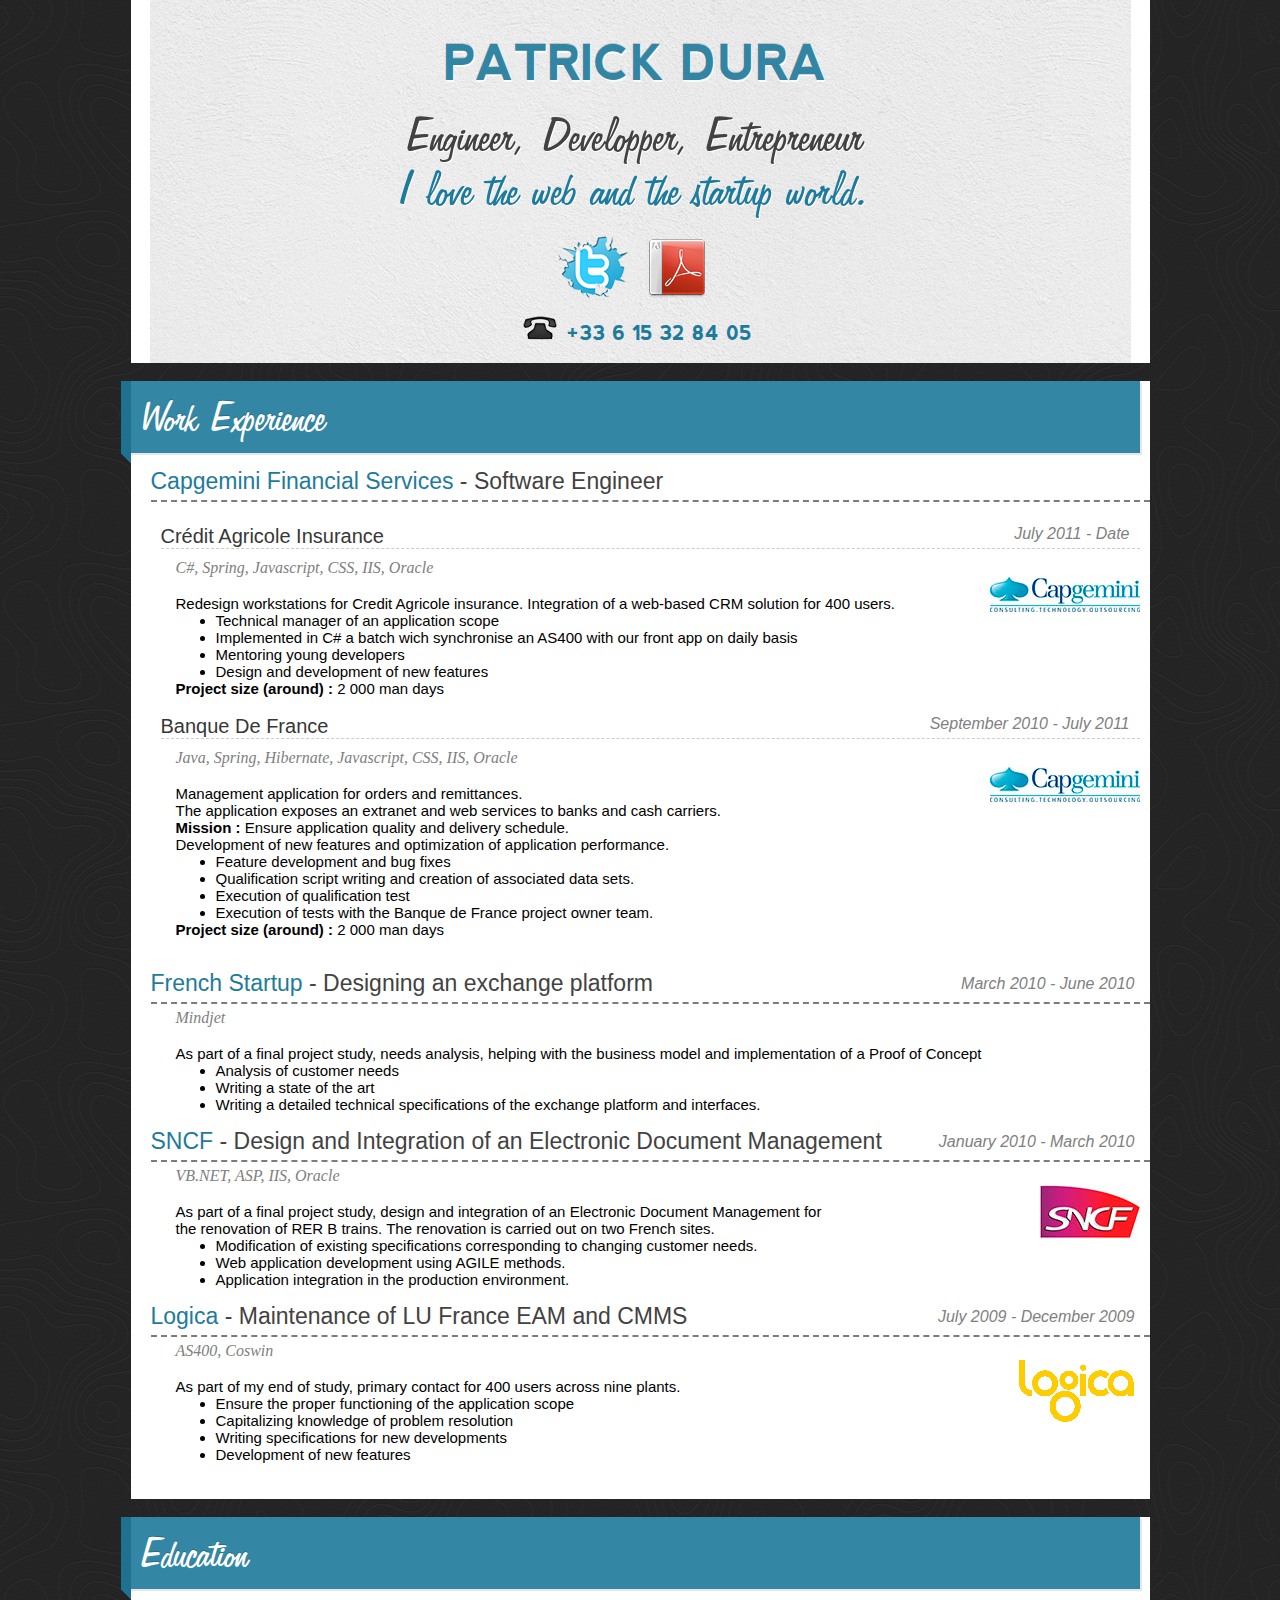
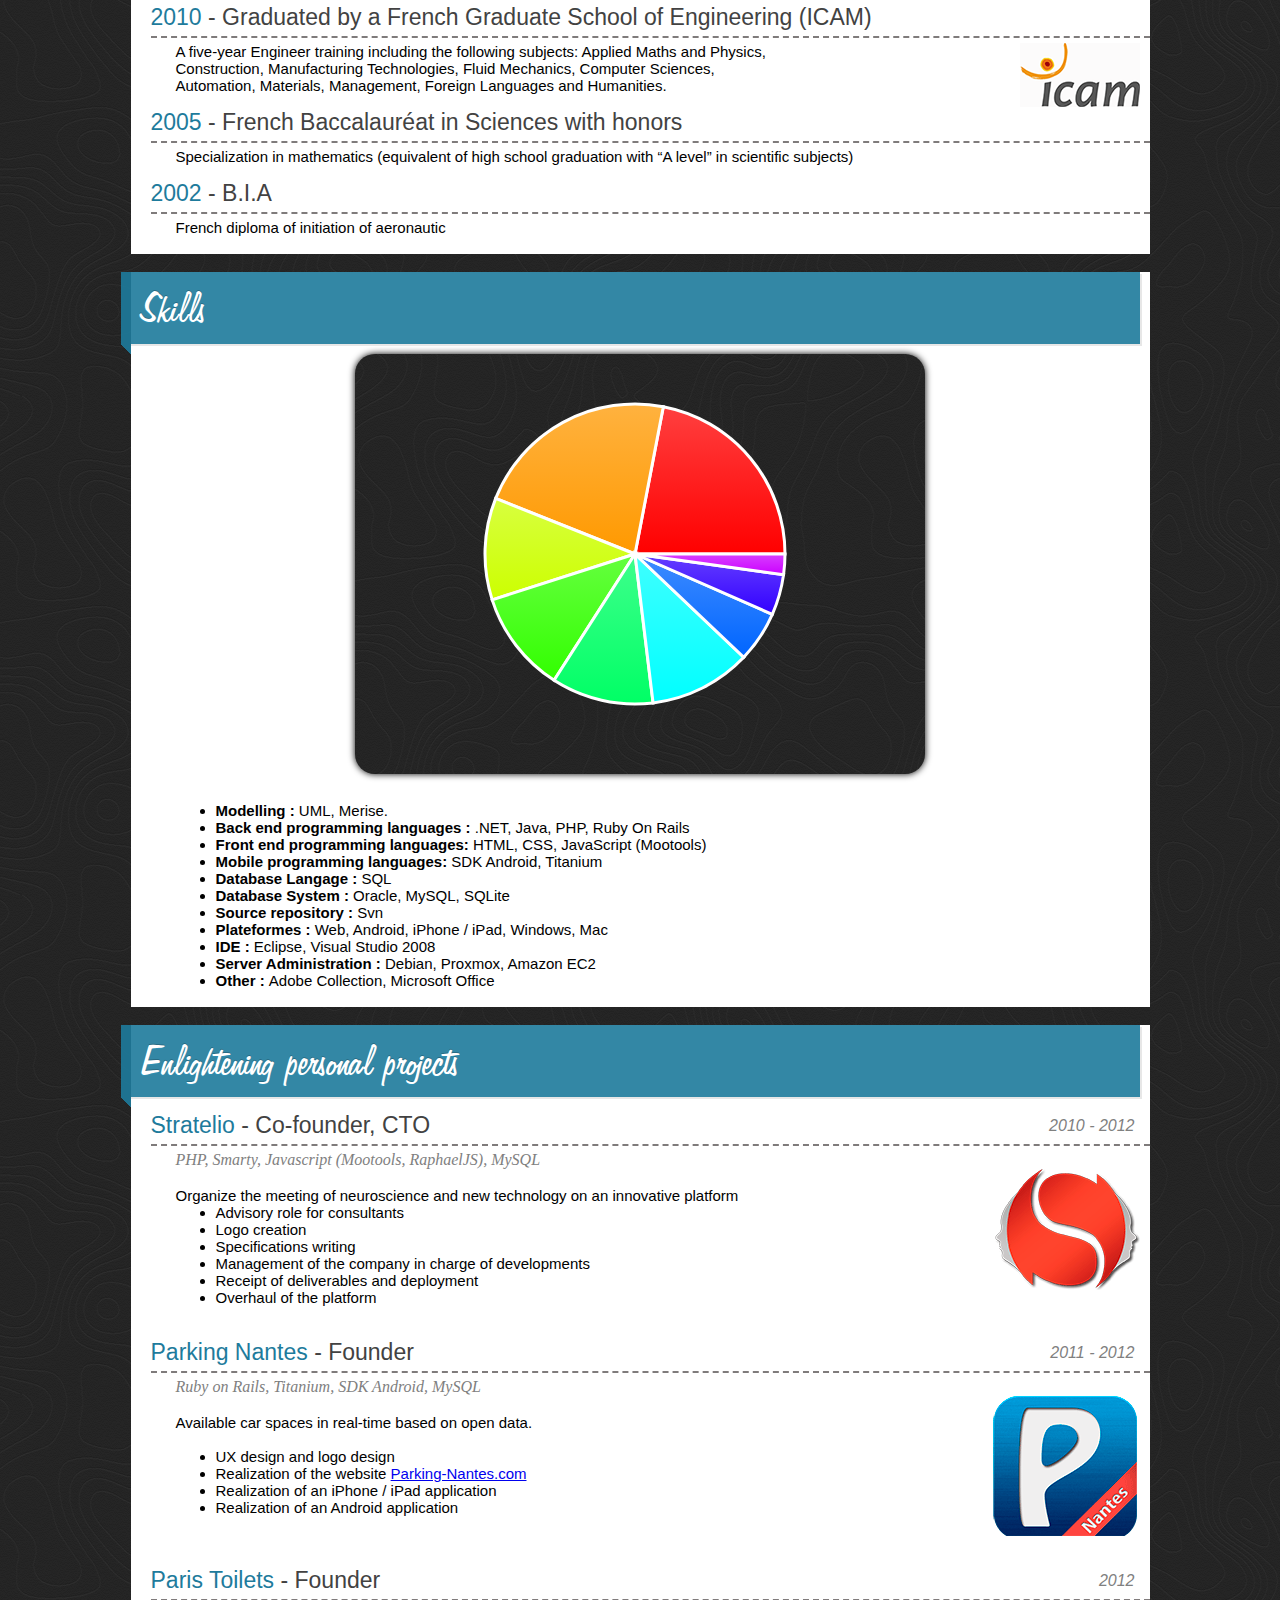
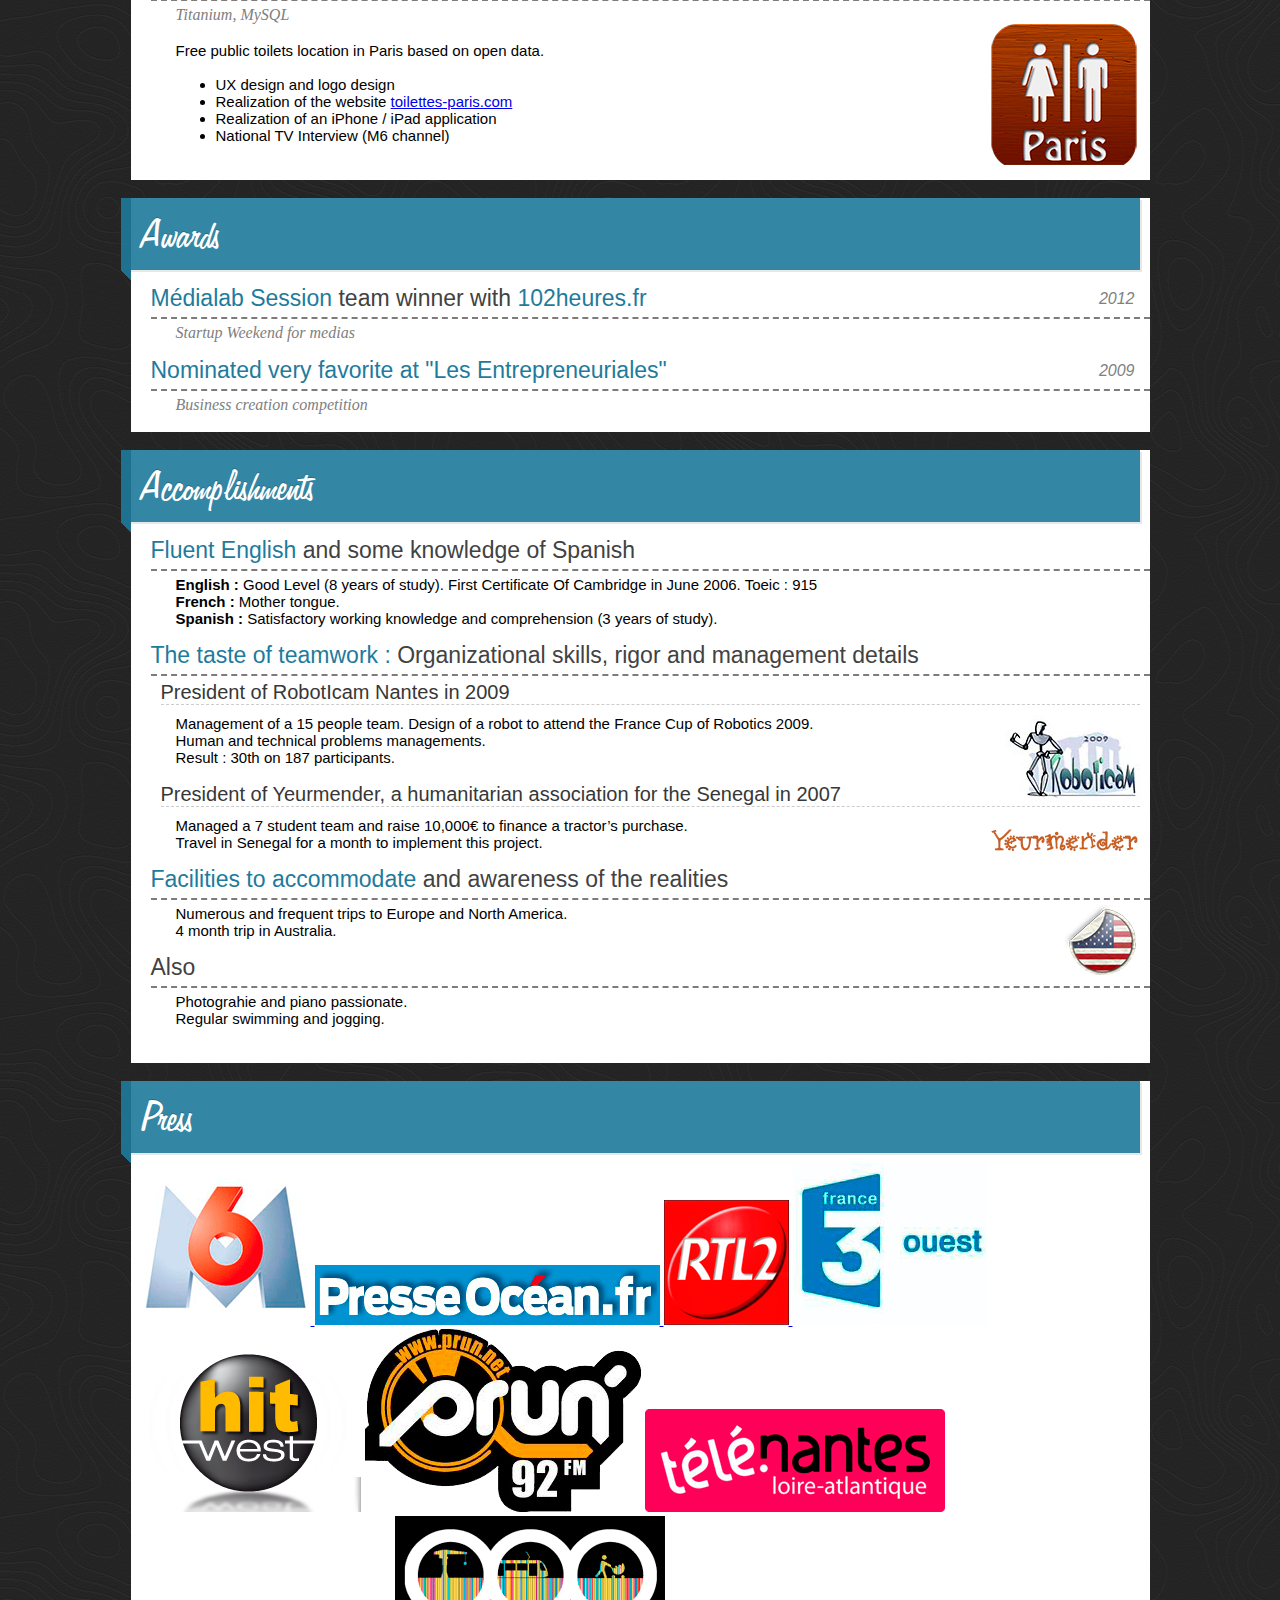
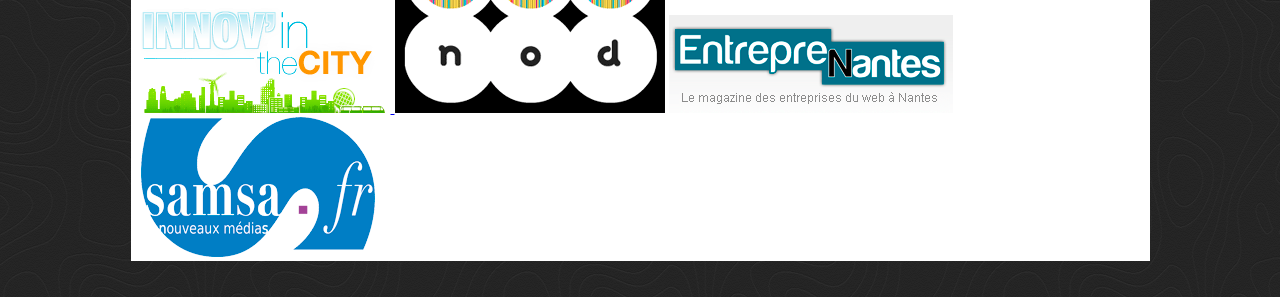
<file: old/V2/index.html>
<!DOCTYPE html>
<html lang="en">
<head>
<meta charset="utf-8">
<title>Patrick Dura - Ingénieur, Développeur, Entrepreneur.</title>
<meta name="viewport" content="width=device-width, initial-scale=1.0">
<meta name="description"
	content="Patrick Dura - Ingénieur, Dévelloppeur, Entrepreneur.">
<meta name="keywords"
	content="Patrick Dura, Développeur, IOS, Android, Paris, New-York, Entrepreneur, Innovation.">
<meta name="author" content="Patrick Dura">

<!-- Le styles -->
<!-- <link href="css/bootstrap.css" rel="stylesheet">
<link href="css/bootstrap-responsive.css" rel="stylesheet"> -->
<link href="css/style.css" rel="stylesheet">
<link href="css/print.css" rel="stylesheet" media="print">

<!-- Le HTML5 shim, for IE6-8 support of HTML5 elements -->
<!--[if lt IE 9]>
      <script src="//html5shim.googlecode.com/svn/trunk/html5.js"></script>
<![endif]-->

<!-- Le fav and touch icons -->
<link rel="shortcut icon" href="images/favicon.ico">
<link rel="apple-touch-icon" href="images/apple-touch-icon.png">
<link rel="apple-touch-icon" sizes="72x72"
	href="images/apple-touch-icon-72x72.png">
<link rel="apple-touch-icon" sizes="114x114"
	href="images/apple-touch-icon-114x114.png">

</head>

<body>
	<div class="header">
	        <div class="headerwrapper">
	            <h1>PATRICK DURA</h1>
	            <div class="clearfix"></div>
	            <h2>Engineer, Developper, Entrepreneur<br />
					<span class="highlight">I love the web and the startup world.</span><br />
					<a href="http://twitter.com/PatrickDura" target="_blank" class="noPrint"><img src="img/twitter.png" alt="Twitter Patrick Dura" /></a>
					<a href="#" target="_blank" class="noPrint"><img src="img/pdf.png" alt="PDF Resume Patrick Dura" /></a>
				</h2>
				<p class="tel"><img src="img/tel.png"></img> +33 6 15 32 84 05</p>
	        </div>							
	</div>
	<br />
	<div class="block">
		<h1>Work Experience</h1>
		<h2><span class="highlight">Capgemini Financial Services</span> - Software Engineer</h2>
		<br >
		<h3>Crédit Agricole Insurance <span class="date"> July 2011 - Date</span></h3>
		<span class="techno">C#, Spring, Javascript, CSS, IIS, Oracle</span>
		<br />
		<a href="http://www.capgemini.com/services-and-solutions/by-industry/financial-services/overview/" target="_blanck"><img src="img/capgemini.gif" title="Capgemini" alt="capgemini" class="right"></img></a>
		<!-- <img src="img/credit-agricole.png" title="Crédit Agricole" alt="credit agricole" class="right"></img>	 -->
		<br />
		<div class="description">
			Redesign workstations for Credit Agricole insurance. Integration of a web-based CRM solution for 400 users.
			<ul>
				<li>Technical manager of an application scope</li>
				<li>Implemented in C# a batch wich synchronise an AS400 with our front app on daily basis</li>
				<li>Mentoring young developers</li>
				<li>Design and development of new features</li>
			</ul>
			<b>Project size (around) : </b>2 000 man days <br />
		</div>
		<br />
		<h3>Banque De France <span class="date"> September 2010 - July 2011</span></h3>
		<span class="techno">Java, Spring, Hibernate, Javascript, CSS, IIS, Oracle</span>
		<br />
		<a href="http://www.capgemini.com/services-and-solutions/by-industry/financial-services/overview/" target="_blanck"><img src="img/capgemini.gif" title="Capgemini" alt="capgemini" class="right"></img></a>
		<!-- <img src="img/banque-de-france.jpg" title="Banque de France" alt="banque de france" class="right"></img>	 -->
		<br />
		<div class="description">
			Management application for orders and remittances. <br />
			The application exposes an extranet and web services to banks and cash carriers.<br />
			<b>Mission : </b>Ensure application quality and delivery schedule.<br />
			Development of new features and optimization of application performance.
			<ul>
				<li>Feature development and bug fixes</li>
				<li>Qualification script writing and creation of associated data sets.</li>
				<li>Execution of qualification test</li>
				<li>Execution of tests with the Banque de France project owner team.</li>
			</ul>
			<b>Project size (around) : </b>2 000 man days <br /><br />
		</div>
		
		<h2><span class="highlight">French Startup</span> - Designing an exchange platform<span class="date"> March 2010 - June 2010</span></h2>
		<span class="techno">Mindjet</span>
		<br /><br />
		<div class="description">
			As part of a final project study,
			needs analysis, helping with the business model and implementation of a Proof of Concept
			<ul>
				<li>Analysis of customer needs</li>
				<li>Writing a state of the art</li>
				<li>Writing a detailed technical specifications of the exchange platform and interfaces.</li>
			</ul>
		</div>
		<h2><span class="highlight">SNCF</span> - Design and Integration of an Electronic Document Management<span class="date"> January 2010 - March 2010</span></h2>
		<span class="techno">VB.NET, ASP, IIS, Oracle</span>
		<br />
		<a href="http://www.sncf.com/" target="_blanck"><img src="img/sncf.gif" title="SNCF" alt="SNCF" class="right"></img></a>
		<br />
		<div class="description">
			 As part of a final project study, 
			design and integration of an Electronic Document Management for <br/>
			the renovation of RER B trains. The renovation is carried out on two French sites.
		<ul>
			<li>Modification of existing specifications corresponding to changing customer needs.</li>
			<li>Web application development using AGILE methods.</li>
			<li>Application integration in the production environment.</li>
		</ul>
		</div>
		<h2><span class="highlight">Logica</span> - Maintenance of LU France EAM and CMMS<span class="date"> July 2009 - December 2009</span></h2>
		<span class="techno">AS400, Coswin</span>
		<br />
		<a href="http://www.logica.com/" target="_blanck"><img src="img/logica.png" title="Logica" alt="logica" class="right"></img></a>
		<br />
		<div class="description">
				As part of my end of study, primary contact for 400 users across nine plants.
				<ul>
					<li>Ensure the proper functioning of the application scope</li>
					<li>Capitalizing knowledge of problem resolution</li>
					<li>Writing specifications for new developments</li>
					<li>Development of new features</li>
				</ul>
		</div>
		<br /><br />
	</div>
	<br />
	<div class="block">
		<h1>Education</h1>
		<h2><small><span class="highlight">2010</span> - Graduated by a French Graduate School of Engineering (ICAM)</small></h2>
		<a href="http://www.icam.fr/en/index.html" target="_blanck"><img src="img/icam.gif" title="Icam" alt="Icam" class="right"></img></a>
		<div class="description">
		A five-year Engineer training including the following subjects: Applied Maths and Physics, <br />
		Construction, Manufacturing Technologies, Fluid Mechanics, Computer Sciences,<br />
		Automation, Materials, Management, Foreign Languages and Humanities.
		</div>
		<h2><small><span class="highlight">2005</span> - French Baccalauréat in Sciences with honors</small></h2>
		<div class="description">
		Specialization in mathematics (equivalent of high school graduation with “A level” in scientific subjects)
		</div>
		<h2><small><span class="highlight">2002</span> - B.I.A</small></h2>
		<div class="description">
			French diploma of initiation of aeronautic
		</div>
		<br />
	</div>
	
	<br />
	<div class="block">
		<h1>Skills</h1>
		<table style="display: none;">
		            <tbody>
						<tr>
		                    <th scope="row">Java</th>
		                    <td>20</td>
		                </tr>
		                <tr>
		                    <th scope="row">C#</th>
		                    <td>20</td>
		                </tr>
		                <tr>
		                    <th scope="row">PHP</th>
		                    <td>10</td>
		                </tr>
						<tr>
			                <th scope="row">HTML</th>
			                <td>10</td>
			            </tr>
			            <tr>
			                <th scope="row">CSS</th>
			                <td>10</td>
			            </tr>
						<tr>
		                    <th scope="row">JavaScript</th>
		                    <td>10</td>
		                </tr>
						<tr>
			                <th scope="row">Ruby</th>
			                <td>5</td>
			            </tr>
						<tr>
		                    <th scope="row">SQL</th>
		                    <td>4</td>
		                </tr>
		                <tr>
		                    <th scope="row">Titanium</th>
		                    <td>2</td>
		                </tr>
		            </tbody>
		        </table>
			<div id="pie" class="box noPrint">
			</div>
			<br />
			<div class="description">
					<ul>
						<li><b>Modelling : </b>UML, Merise.</li>
						<li><b>Back end programming languages : </b>.NET, Java,
							PHP, Ruby On Rails</li>
						<li><b>Front end programming languages:</b> HTML, CSS,
							JavaScript (Mootools)</li>
						<li><b>Mobile programming languages:</b> SDK Android,
							Titanium</li>
						<li><b>Database Langage :</b> SQL</li>
						<li><b>Database System  :</b> Oracle, MySQL, SQLite</li>
						<li><b>Source repository :</b> Svn</li>
						<li><b>Plateformes :</b> Web, Android, iPhone / iPad, Windows, Mac</li>
						<li><b>IDE :</b> Eclipse, Visual Studio 2008</li>
						<li><b>Server Administration :</b> Debian, Proxmox, Amazon
							EC2</li>
						<li><b>Other : </b>Adobe Collection, Microsoft Office</li>
					</ul>
			</div>
			<br />
	</div>
		<br />
	<div class="block">
		<h1>Enlightening personal projects</h1>
		<h2><a href="http://stratelio.net" title="Stratelio, l'accompagnement du dirigeant" >Stratelio</a> - Co-founder, CTO <span class="date"> 2010 - 2012</span></h2>
		<span class="techno">PHP, Smarty, Javascript (Mootools, RaphaelJS), MySQL</span>
		<br />
		<a href="http://www.stratelio.net" target="_blanck" title="Stratelio, l'accompagnement du dirigeant"><img src="img/stratelio.gif" title="Stratelio, l'accompagnement du dirigeant" alt="Stratelio, l'accompagnement du dirigeant" class="right"></img></a>
		<br />
		<div class="description">
			Organize the meeting of neuroscience and new technology on an innovative platform
				<ul>
					<li>Advisory role for consultants</li>
					<li>Logo creation</li>
					<li>Specifications writing</li>
					<li>Management of the company in charge of developments</li>
					<li>Receipt of deliverables and deployment</li>
					<li>Overhaul of the platform</li>
				</ul>
		</div>
		<br />
		<h2><a href="http://parking-nantes.com" title="Parking Nantes | Les parkings de Nantes en temps réel" target="_blanck">Parking Nantes</a> - Founder <span class="date"> 2011 - 2012</span></h2>
		<span class="techno">Ruby on Rails, Titanium, SDK Android, MySQL</span>
		<br />
		<a href="http://parking-nantes.com" title="Parking Nantes | Les parkings de Nantes en temps réel" target="_blanck"><img src="img/parkingnantes.gif" title="Parking Nantes | Les parkings de Nantes en temps réel" alt="Parking Nantes | Les parkings de Nantes en temps réel" class="right"></img></a>
		<br />
		<div class="description">
			Available car spaces in real-time based on open data. <br /><br />
			<ul>
				<li>UX design and logo design</li>
				<li>Realization of the website <a
					href="http://parking-nantes.com"
					title="Les parkings de Nantes en temps réel">Parking-Nantes.com</a>
				</li>
				<li>Realization of an iPhone / iPad application</li>
				<li>Realization of an Android application</li>
			</ul>
		</div>
		<br />		<br />
		<h2><a href="http://toilettes-paris.com" title="Les toilettes de Paris" target="_blanck">Paris Toilets</a> - Founder <span class="date"> 2012</span></h2>
		<span class="techno">Titanium, MySQL</span>
		<br />
		<a href="http://toilettes-paris.com" title="Les toilettes de Paris" target="_blanck"><img src="img/toilettesparis.gif" title="Les toilettes de Paris" alt="Les toilettes de Paris" class="right"></img></a>	
		<br />
		<div class="description">
			Free public toilets location in Paris based on open data. <br /><br />
			<ul>
				<li>UX design and logo design</li>
				<li>Realization of the website <a
					href="http://toilettes-paris.com"
					title="Les toilettes de Paris">toilettes-paris.com</a>
				</li>
				<li>Realization of an iPhone / iPad application</li>
				<li>National TV Interview (M6 channel)</li>
			</ul>
		</div>
		<br /><br />
	</div>
	<br />
	<div class="block">
		<h1>Awards</h1>
		<h2><a href="http://medialabsession.org/" title="Medialab Session: Accelérateur d’innovation journalistique">Médialab Session</a> team winner with <a href="http://102heures.fr" title="102 heures | Choisissez l'enquête - Contribuez en temps réel">102heures.fr</a><span class="date"> 2012</span></h2>
		<span class="techno">Startup Weekend for medias</span>
		<h2><span class="highlight">Nominated very favorite at "Les Entrepreneuriales"</span> <span class="date"> 2009</span></h2>
		<span class="techno">Business creation competition</span>
		<br /><br />
	</div>
	<br />
	<div class="block">
		<h1>Accomplishments</h1>
		<h2><span class="highlight">Fluent English</span> and some knowledge of Spanish</h2>
		<div class="description">
			<b>English :</b> Good Level (8 years of study). First Certificate Of Cambridge in June 2006. Toeic : 915<br />
			<b>French :</b> Mother tongue. <br />
			<b>Spanish :</b> Satisfactory working knowledge and comprehension (3 years of study). <br />
		</div>
		<h2><span class="highlight">The taste of teamwork :</span> Organizational skills, rigor and management details</h2>
		<h3>President of RobotIcam Nantes in 2009</h3>
		<img src="img/roboticam.gif" title="Roboticam" alt="Roboticam" class="right"></img>	
		<div class="description">
			Management of a 15 people team. Design of a robot to attend the France Cup of Robotics 2009. <br />
			Human and technical problems managements.<br />
			Result : 30th on 187 participants.<br /><br />
		</div>
		<h3>President of Yeurmender, a humanitarian association for the Senegal in 2007</h3>
		<img src="img/yeurmender.png" title="Yeurmender" alt="Yeurmender" class="right"></img>	
		<div class="description">
				Managed a 7 student team and raise 10,000€ to finance a tractor’s purchase.<br />
				Travel in Senegal for a month to implement this project.
		</div>
		<h2><span class="highlight">Facilities to accommodate</span> and awareness of the realities</h2>
		<img src="img/america.png" title="America" alt="America Flag" class="right"></img>	
		<div class="description">
			Numerous and frequent trips to Europe and North America.<br />
			4 month trip in Australia.
		</div>
		<h2>Also</h2>
		<div class="description">
			Photograhie and piano passionate.<br />
			Regular swimming and jogging.
		</div>
		<br /><br />
	</div>
	<br />
	<div class="block">
		<h1>Press</h2>
			<a href="#" title="Parking Nantes - Presse" target="_blank">
				<img src="img/logo-M6.gif" title="Toilettes Paris - M6"></img>
			</a>
			<a href="http://www.presseocean.fr/actu/actu_detail_-Parkings-de-Nantes-l-anti-galere-sur-iPhone_9182-2039657_actu.Htm" title="Parking Nantes - Presse" target="_blank">
			<img src="img/presse-ocean.jpeg" title="Parking Nantes - Article Presse Ocean"></img>
			</a>
			
			<a href="http://soundcloud.com/jonasmetayer/appli-parking-nantes-info-rtl2" title="Parking Nantes - Presse" target="_blank">
			<img src="img/rtl2.png" title="Parking Nantes - Interview RTL2"></img>
			</a>
			
			<a href="http://pays-de-la-loire.france3.fr/info/nantes--2-etudiants-createurs-a-l-assaut-du-web-72529510.html?onglet=videos&id-video=000381934_CAPP_Lescrateursnantaislassautduweb_160220121122_F3" title="Parking Nantes - Presse" target="_blanck">
			<img src="img/france3.gif" title="Parking Nantes - Interview France 3"></img>
			</a>
			
			<img src="img/hit-west.png" title="Parking Nantes - Interview Hit West"></img>
			
			<img src="img/prun.gif" title="Parking Nantes - Interview Prun"></img>
			
			<a href="http://www.telenantes.com/Actualite/Carrefour-de-l-info/2012/02/Carrefour-de-l-info10" title="Interview Telenantes" target="_blanck">
			<img src="img/telenantes.gif" title="Parking Nantes - Interview TeleNantes"></img>
			
			<a href="http://www.innovcity.fr/2012/02/15/application-nantaise-temps-reel-disponibiliteparkings-une-application-nantaise-pour-connaitre-en-temps-reel-la-disponibilite-des-parkings/" title="article inov city" target="_blanck">
				<img src="img/innovcity.gif" title="Parking Nantes - Article Innov City"></img>
			</a>
			
			<img src="img/nod.gif" title="Parking Nantes - Data Nantes"></img>
			
			<a href="http://www.entreprenantes.com/magazine/259-open-data-et-iphone-pour-se-garer-a-nantes.html" title="Article Entrepre Nantes" target="_blanck">
				<img src="img/entreprenantes.png" title="Parking Nantes - EntrepreNantes"></img>
			</a>
			
			<a href="http://www.samsa.fr/2012/05/14/medialab-session-de-bonnes-idees-de-medias/" title="Article Samsa" target="_blanck">
				<img src="img/samsa.gif" title="Article Samsa"></img>
			</a>
			
	</div>
		<br />		<br />	
	<!-- Le javascript
    ================================================== -->
	<!-- Placed at the end of the document so the pages load faster -->
	<script src="js/jquery-1.7.1.min.js"></script>
	<script src="js/raphael.js"></script>
	<script src="js/pie.js"></script>
	
	<script type="text/javascript">
		var _gaq = _gaq || [];
		_gaq.push([ '_setAccount', 'UA-29552131-1' ]);
		_gaq.push([ '_trackPageview' ]);

		(function() {
			var ga = document.createElement('script');
			ga.type = 'text/javascript';
			ga.async = true;
			ga.src = ('https:' == document.location.protocol ? 'https://ssl'
					: 'http://www')
					+ '.google-analytics.com/ga.js';
			var s = document.getElementsByTagName('script')[0];
			s.parentNode.insertBefore(ga, s);
		})();
	</script>
</body>
</html>
</file>
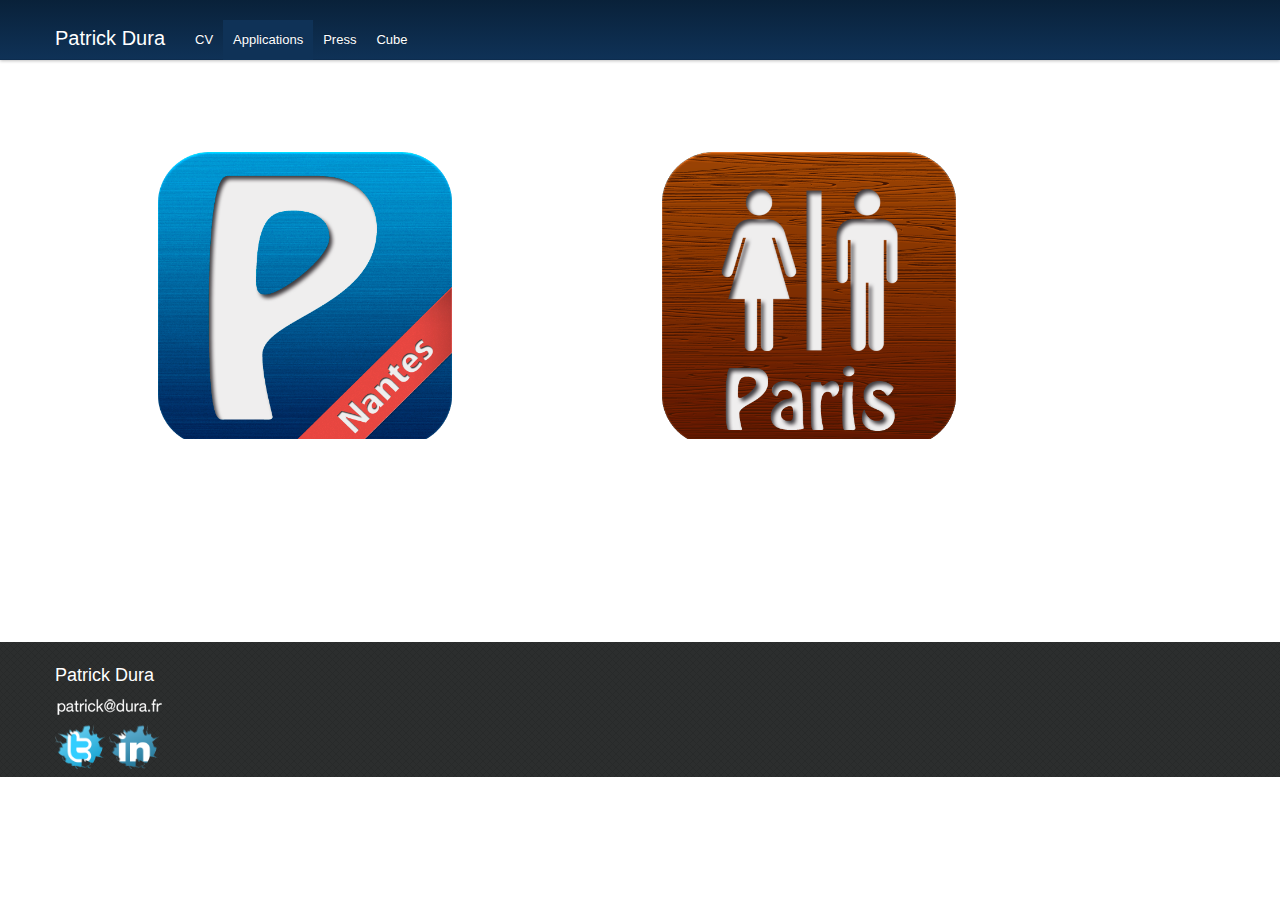
<file: old/en/applications.html>
<!DOCTYPE html>
<html lang="en">
  <head>
 <meta charset="utf-8">
    <title>Patrick Dura - Ingénieur développement, Entrepreneur.</title>
    <meta name="viewport" content="width=device-width, initial-scale=1.0">
    <meta name="description" content="Patrick Dura - Ingénieur développement, Entrepreneur.">
	<meta name="keywords" content="Patrick Dura, Développeur, IOS, Android, Paris, Entrepreneur.">
    <meta name="author" content="Patrick Dura">

   <!-- Le styles -->
    <link href="../css/bootstrap.css" rel="stylesheet">
    <link href="../css/bootstrap-responsive.css" rel="stylesheet">
    <link href="../css/style.css" rel="stylesheet">
    <link href="../css/print.css" rel="stylesheet" media="print">

    <!-- Le HTML5 shim, for IE6-8 support of HTML5 elements -->
    <!--[if lt IE 9]>
      <script src="//html5shim.googlecode.com/svn/trunk/html5.js"></script>
    <![endif]-->

    <!-- Le fav and touch icons -->
    <link rel="shortcut icon" href="images/favicon.ico">
    <link rel="apple-touch-icon" href="images/apple-touch-icon.png">
    <link rel="apple-touch-icon" sizes="72x72" href="images/apple-touch-icon-72x72.png">
    <link rel="apple-touch-icon" sizes="114x114" href="images/apple-touch-icon-114x114.png">
	<script type="text/javascript">

  var _gaq = _gaq || [];
  _gaq.push(['_setAccount', 'UA-29552131-1']);
  _gaq.push(['_trackPageview']);

  (function() {
    var ga = document.createElement('script'); ga.type = 'text/javascript'; ga.async = true;
    ga.src = ('https:' == document.location.protocol ? 'https://ssl' : 'http://www') + '.google-analytics.com/ga.js';
    var s = document.getElementsByTagName('script')[0]; s.parentNode.insertBefore(ga, s);
  })();

</script>
  </head>

  <body>
	
	<!--Nav Bar -->
    <div class="navbar navbar-fixed-top">
      <div class="navbar-inner">
        <div class="container">
          <a class="btn btn-navbar" data-toggle="collapse" data-target=".nav-collapse">
            <span class="icon-bar"></span>
            <span class="icon-bar"></span>
            <span class="icon-bar"></span>
          </a>
          <a class="brand" href="#">Patrick Dura</a>
          <div class="nav-collapse">
            <ul class="nav">
              <li><a href="http://dura.fr/en/">CV</a></li>
              <li class="active"><a href="applications.html">Applications</a></li>
              <li><a href="presse.html">Press</a></li>
			  <li><a href="cube.html">Cube</a></li>
            </ul>
          </div><!--/.nav-collapse -->
        </div>
      </div>
    </div>
	<!-- END Nav Bar -->
	
	<div class="container">
	<br />
	<br />
	<br />
	       <a href="http://parking-nantes.com"> <img src="../img/parking_accordeon.png" alt="Les Parkings de Nantes en temps réel" height="500px" width="500px"></a>
			<a href="http://toilettes-paris.com"><img src="../img/toilettes_accordeon.png" alt="Les toilettes de Paris" height="500px" width="500px"></a>
	<br />
	<br />
	<br />
	<br />
	<br />
	<br />
	<br />
	<br />
	<br />
	<br />
	<br />
	<br />

	</div>
	<footer class="footer">
	  <!-- Contacts or something else -->
	  <div class="footer_bottom">
	    <div class="container">
	      <div class="row">
	        <div class="span6">
	          <h3>Patrick Dura</h3>
			  <img src="../img/patrickduracontact.png"></img> <br />
			  <a href="http://twitter.com/durapat" target="_blank"><img src="../img/twitter.png" width="50px"></img></a>
			  <a href="http://fr.linkedin.com/pub/patrick-dura/16/857/8a4" target="_blank"><img src="../img/linkedin.png" width="50px"></img></a>
	        </div>
	        <div class="span6">
	          <div class="input-prepend">
	           <!-- <h3>Me contacter</h3>
	            <form class="form-horizontal">
	             <label>Nom</label>
				  <input type="text" class="span3" placeholder="Nom">
	             <label>Email</label>
				  <input type="text" class="span3" placeholder="Email">
	             <label>Texte</label>
					<textarea class="input-xlarge" id="textarea" rows="3" placeholder="Texte"></textarea> <br/><br/>
				  <button type="submit" class="btn">Envoyer</button> 
	            </form> -->
	          </div>
	        </div>
	      </div>
	    </div>
	    <!-- /Contacts or something else --> 
	  </div>
	</footer>
    <!-- Le javascript
    ================================================== -->
    <!-- Placed at the end of the document so the pages load faster -->
    <script src="../js/jquery-1.7.1.min.js"></script>
    <script src="../js/bootstrap.min.js"></script>
    <script src="../js/app.js"></script>
   
  </body>
</html>
</file>
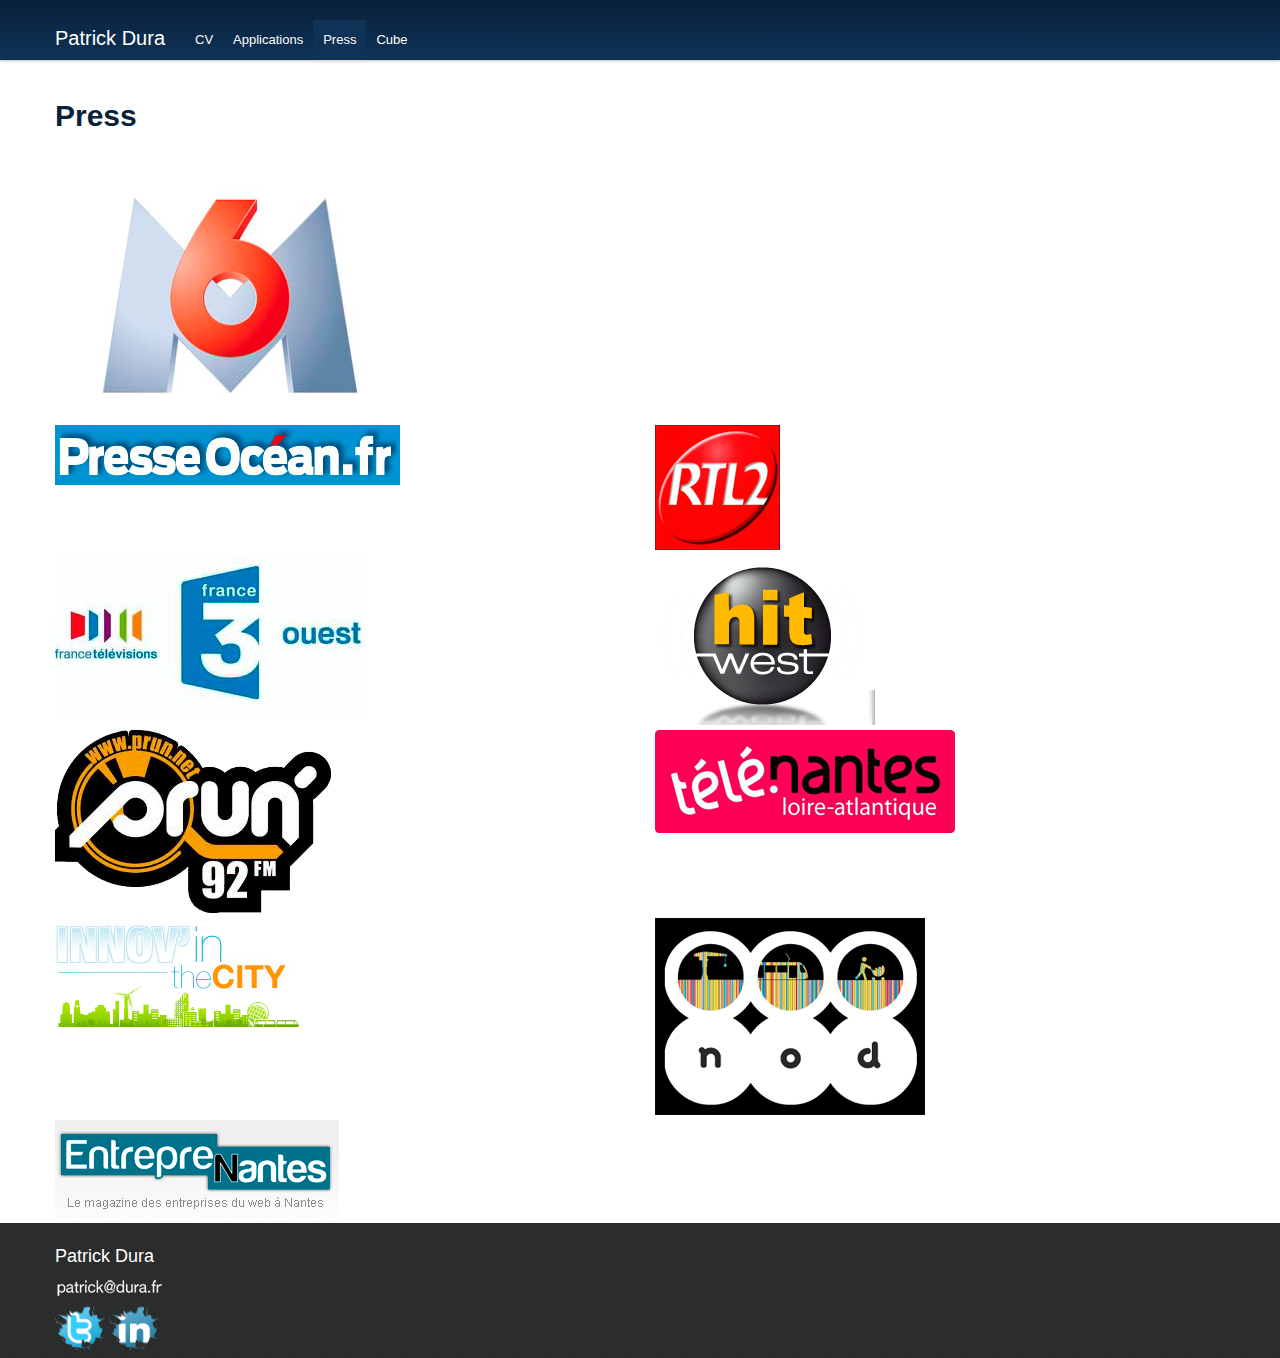
<file: old/en/presse.html>
<!DOCTYPE html>
<html lang="en">
  <head>
 <meta charset="utf-8">
    <title>Patrick Dura - Ingénieur développement, Entrepreneur.</title>
    <meta name="viewport" content="width=device-width, initial-scale=1.0">
    <meta name="description" content="Patrick Dura - Ingénieur développement, Entrepreneur.">
	<meta name="keywords" content="Patrick Dura, Développeur, IOS, Android, Paris, Entrepreneur.">
    <meta name="author" content="Patrick Dura">
    <!-- Le styles -->
    <link href="../css/bootstrap.css" rel="stylesheet">
    <link href="../css/bootstrap-responsive.css" rel="stylesheet">
    <link href="../css/style.css" rel="stylesheet">
    <link href="../css/print.css" rel="stylesheet" media="print">

    <!-- Le HTML5 shim, for IE6-8 support of HTML5 elements -->
    <!--[if lt IE 9]>
      <script src="//html5shim.googlecode.com/svn/trunk/html5.js"></script>
    <![endif]-->

    <!-- Le fav and touch icons -->
    <link rel="shortcut icon" href="images/favicon.ico">
    <link rel="apple-touch-icon" href="images/apple-touch-icon.png">
    <link rel="apple-touch-icon" sizes="72x72" href="images/apple-touch-icon-72x72.png">
    <link rel="apple-touch-icon" sizes="114x114" href="images/apple-touch-icon-114x114.png">
	<script type="text/javascript">

  var _gaq = _gaq || [];
  _gaq.push(['_setAccount', 'UA-29552131-1']);
  _gaq.push(['_trackPageview']);

  (function() {
    var ga = document.createElement('script'); ga.type = 'text/javascript'; ga.async = true;
    ga.src = ('https:' == document.location.protocol ? 'https://ssl' : 'http://www') + '.google-analytics.com/ga.js';
    var s = document.getElementsByTagName('script')[0]; s.parentNode.insertBefore(ga, s);
  })();

</script>
  </head>

  <body>
	
	<!--Nav Bar -->
    <div class="navbar navbar-fixed-top">
      <div class="navbar-inner">
        <div class="container">
          <a class="btn btn-navbar" data-toggle="collapse" data-target=".nav-collapse">
            <span class="icon-bar"></span>
            <span class="icon-bar"></span>
            <span class="icon-bar"></span>
          </a>
          <a class="brand" href="http://dura.fr">Patrick Dura</a>
          <div class="nav-collapse">
            <ul class="nav">
              <li><a href="http://dura.fr/en/">CV</a></li>
              <li><a href="applications.html">Applications</a></li>
              <li class="active"><a href="presse.html">Press</a></li>
			<li><a href="cube.html">Cube</a></li>
            </ul>
          </div><!--/.nav-collapse -->
        </div>
      </div>
    </div>
	<!-- END Nav Bar -->
	
	<div class="container">
	        
			<h1>Press</h1>
<br />
<br />
<div class="row">
	<div class="span10">
		<a href="#" title="Parking Nantes - Presse" target="_blank">
		<img src="../img/logo-M6.png" title="Toilettes Paris - M6"></img>
		</a>
	</div>
</div>
			<div class="row">
				<div class="span6">
					<a href="http://www.presseocean.fr/actu/actu_detail_-Parkings-de-Nantes-l-anti-galere-sur-iPhone_9182-2039657_actu.Htm" title="Parking Nantes - Presse" target="_blank">
					<img src="../img/presse-ocean.jpeg" title="Parking Nantes - Article Presse Ocean"></img>
					</a>
				</div>
				<div class="span6">
					<a href="http://soundcloud.com/jonasmetayer/appli-parking-nantes-info-rtl2" title="Parking Nantes - Presse" target="_blank">
					<img src="../img/rtl2.png" title="Parking Nantes - Interview RTL2"></img>
					</a>
				</div>
			</div>
			<div class="row">
				<div class="span6">
					<a href="http://pays-de-la-loire.france3.fr/info/nantes--2-etudiants-createurs-a-l-assaut-du-web-72529510.html?onglet=videos&id-video=000381934_CAPP_Lescrateursnantaislassautduweb_160220121122_F3" title="Parking Nantes - Presse" target="_blanck">
					<img src="../img/france3.png" title="Parking Nantes - Interview France 3"></img>
					</a>
				</div>
				<div class="span6">
					<img src="../img/hit-west.png" title="Parking Nantes - Interview Hit West"></img>
				</div>
			</div>
			<div class="row">
				<div class="span6">
				<img src="../img/prun.png" title="Parking Nantes - Interview Prun"></img>
				</div>
				<div class="span6">
				<a href="http://www.telenantes.com/Actualite/Carrefour-de-l-info/2012/02/Carrefour-de-l-info10" title="Interview Telenantes" target="_blanck">
				<img src="../img/telenantes.png" title="Parking Nantes - Interview TeleNantes"></img>
				</div>
			</div>
			<div class="row">
				<div class="span6">
				<a href="http://www.innovcity.fr/2012/02/15/application-nantaise-temps-reel-disponibiliteparkings-une-application-nantaise-pour-connaitre-en-temps-reel-la-disponibilite-des-parkings/" title="article inov city" target="_blanck">
					<img src="../img/innovcity.png" title="Parking Nantes - Article Innov City"></img>
				</a>
				</div>
				<div class="span6">
				<a href="">
					<img src="../img/nod.png" title="Parking Nantes - Data Nantes"></img>
				</a>
				</div>
			</div>
			<div class="row">
				<div class="span7">
				<a href="http://www.entreprenantes.com/magazine/259-open-data-et-iphone-pour-se-garer-a-nantes.html" title="Article Entrepre Nantes" target="_blanck">
					<img src="../img/entreprenantes.png" title="Parking Nantes - EntrepreNantes"></img>
				</a>
				</div>
			</div>
	</div>
	<footer class="footer">
	  <!-- Contacts or something else -->
	  <div class="footer_bottom">
	    <div class="container">
	      <div class="row">
	        <div class="span6">
	          <h3>Patrick Dura</h3>
			  <img src="../img\patrickduracontact.png"></img> <br />
			  <a href="http://twitter.com/durapat" target="_blank"><img src="../img\twitter.png" width="50px"></img></a>
			  <a href="http://fr.linkedin.com/pub/patrick-dura/16/857/8a4" target="_blank"><img src="../img\linkedin.png" width="50px"></img></a>
	        </div>
	        <div class="span6">
	          <div class="input-prepend">
	           <!-- <h3>Me contacter</h3>
	            <form class="form-horizontal">
	             <label>Nom</label>
				  <input type="text" class="span3" placeholder="Nom">
	             <label>Email</label>
				  <input type="text" class="span3" placeholder="Email">
	             <label>Texte</label>
					<textarea class="input-xlarge" id="textarea" rows="3" placeholder="Texte"></textarea> <br/><br/>
				  <button type="submit" class="btn">Envoyer</button> 
	            </form> -->
	          </div>
	        </div>
	      </div>
	    </div>
	    <!-- /Contacts or something else --> 
	  </div>
	</footer>
    <!-- Le javascript
    ================================================== -->
    <!-- Placed at the end of the document so the pages load faster -->
    <script src="../js/jquery-1.7.1.min.js"></script>
    <script src="../js/bootstrap.min.js"></script>
    <script src="../js/app.js"></script>

  </body>
</html>
</file>
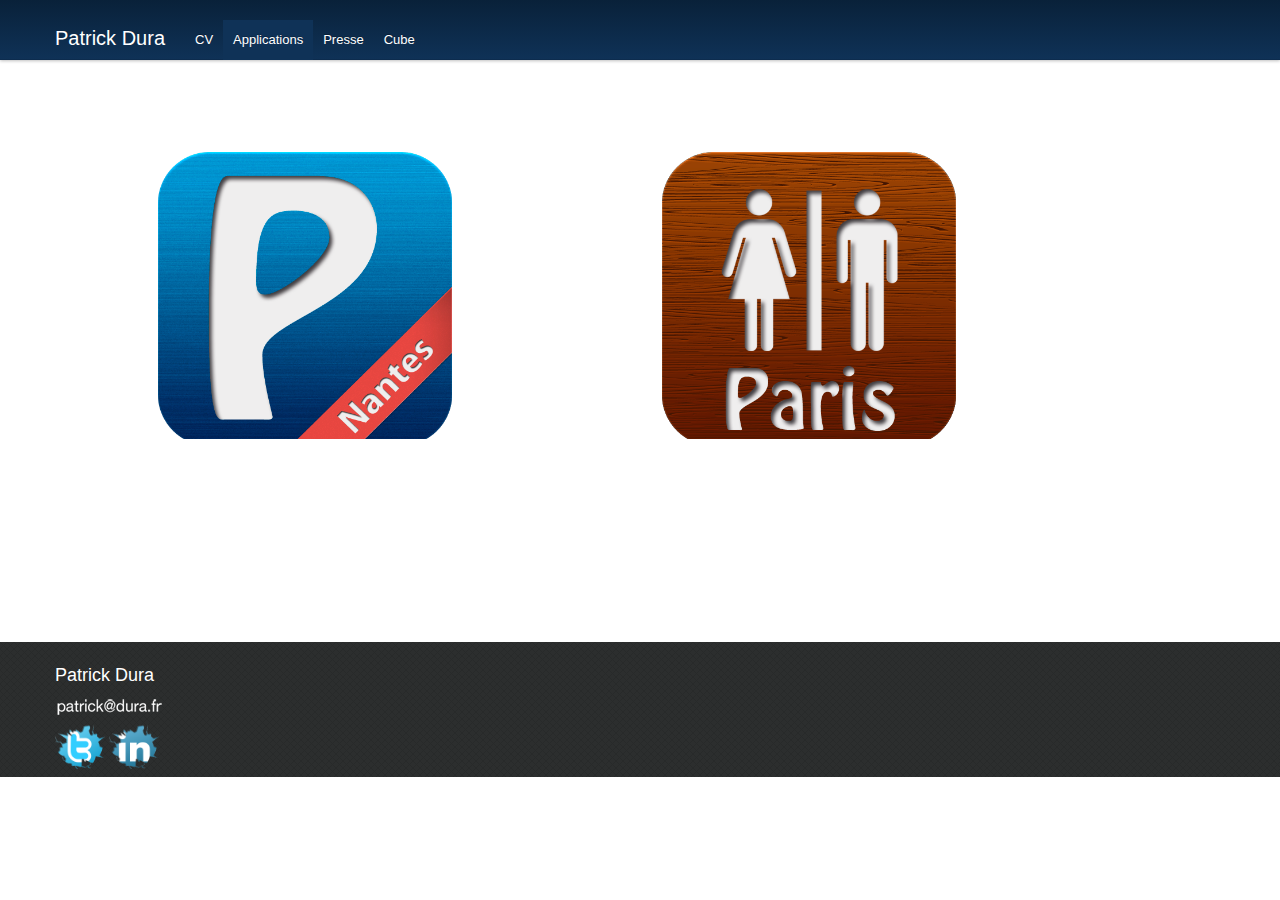
<file: old/fr/applications.html>
<!DOCTYPE html>
<html lang="en">
  <head>
 <meta charset="utf-8">
    <title>Patrick Dura - Ingénieur développement, Entrepreneur.</title>
    <meta name="viewport" content="width=device-width, initial-scale=1.0">
    <meta name="description" content="Patrick Dura - Ingénieur développement, Entrepreneur.">
	<meta name="keywords" content="Patrick Dura, Développeur, IOS, Android, Paris, Entrepreneur.">
    <meta name="author" content="Patrick Dura">

    <!-- Le styles -->
    <link href="../css/bootstrap.css" rel="stylesheet">
    <link href="../css/bootstrap-responsive.css" rel="stylesheet">
    <link href="../css/style.css" rel="stylesheet">
    <link href="../css/print.css" rel="stylesheet" media="print">

    <!-- Le HTML5 shim, for IE6-8 support of HTML5 elements -->
    <!--[if lt IE 9]>
      <script src="//html5shim.googlecode.com/svn/trunk/html5.js"></script>
    <![endif]-->

    <!-- Le fav and touch icons -->
    <link rel="shortcut icon" href="images/favicon.ico">
    <link rel="apple-touch-icon" href="images/apple-touch-icon.png">
    <link rel="apple-touch-icon" sizes="72x72" href="images/apple-touch-icon-72x72.png">
    <link rel="apple-touch-icon" sizes="114x114" href="images/apple-touch-icon-114x114.png">
	<script type="text/javascript">

  var _gaq = _gaq || [];
  _gaq.push(['_setAccount', 'UA-29552131-1']);
  _gaq.push(['_trackPageview']);

  (function() {
    var ga = document.createElement('script'); ga.type = 'text/javascript'; ga.async = true;
    ga.src = ('https:' == document.location.protocol ? 'https://ssl' : 'http://www') + '.google-analytics.com/ga.js';
    var s = document.getElementsByTagName('script')[0]; s.parentNode.insertBefore(ga, s);
  })();

</script>
  </head>

  <body>
	
	<!--Nav Bar -->
    <div class="navbar navbar-fixed-top">
      <div class="navbar-inner">
        <div class="container">
          <a class="btn btn-navbar" data-toggle="collapse" data-target=".nav-collapse">
            <span class="icon-bar"></span>
            <span class="icon-bar"></span>
            <span class="icon-bar"></span>
          </a>
          <a class="brand" href="#">Patrick Dura</a>
          <div class="nav-collapse">
            <ul class="nav">
              <li><a href="http://dura.fr/fr/">CV</a></li>
              <li class="active"><a href="applications.html">Applications</a></li>
              <li><a href="presse.html">Presse</a></li>
              <li><a href="cube.html">Cube</a></li>
            </ul>
          </div><!--/.nav-collapse -->
        </div>
      </div>
    </div>
	<!-- END Nav Bar -->
	
	<div class="container">
	<br />
	<br />
	<br />
    <a href="http://parking-nantes.com"> <img src="../img/parking_accordeon.png" alt="Les Parkings de Nantes en temps réel" height="500px" width="500px"></a>
		<a href="http://toilettes-paris.com"><img src="../img/toilettes_accordeon.png" alt="Les toilettes de Paris" height="500px" width="500px"></a>
	<br />
	<br />
	<br />
	<br />
	<br />
	<br />
	<br />
	<br />
	<br />
	<br />
	<br />
	<br />

	</div>
	<footer class="footer">
	  <!-- Contacts or something else -->
	  <div class="footer_bottom">
	    <div class="container">
	      <div class="row">
	        <div class="span6">
	          <h3>Patrick Dura</h3>
			  <img src="../img/patrickduracontact.png"></img> <br />
			  <a href="http://twitter.com/durapat" target="_blank"><img src="../img/twitter.png" width="50px"></img></a>
			  <a href="http://fr.linkedin.com/pub/patrick-dura/16/857/8a4" target="_blank"><img src="../img/linkedin.png" width="50px"></img></a>
	        </div>
	        <div class="span6">
	          <div class="input-prepend">
	           <!-- <h3>Me contacter</h3>
	            <form class="form-horizontal">
	             <label>Nom</label>
				  <input type="text" class="span3" placeholder="Nom">
	             <label>Email</label>
				  <input type="text" class="span3" placeholder="Email">
	             <label>Texte</label>
					<textarea class="input-xlarge" id="textarea" rows="3" placeholder="Texte"></textarea> <br/><br/>
				  <button type="submit" class="btn">Envoyer</button> 
	            </form> -->
	          </div>
	        </div>
	      </div>
	    </div>
	    <!-- /Contacts or something else --> 
	  </div>
	</footer>
    <!-- Le javascript
    ================================================== -->
    <!-- Placed at the end of the document so the pages load faster -->
    <script src="../js/jquery-1.7.1.min.js"></script>
    <script src="../js/bootstrap.min.js"></script>
    <script src="../js/app.js"></script>

  </body>
</html>
</file>
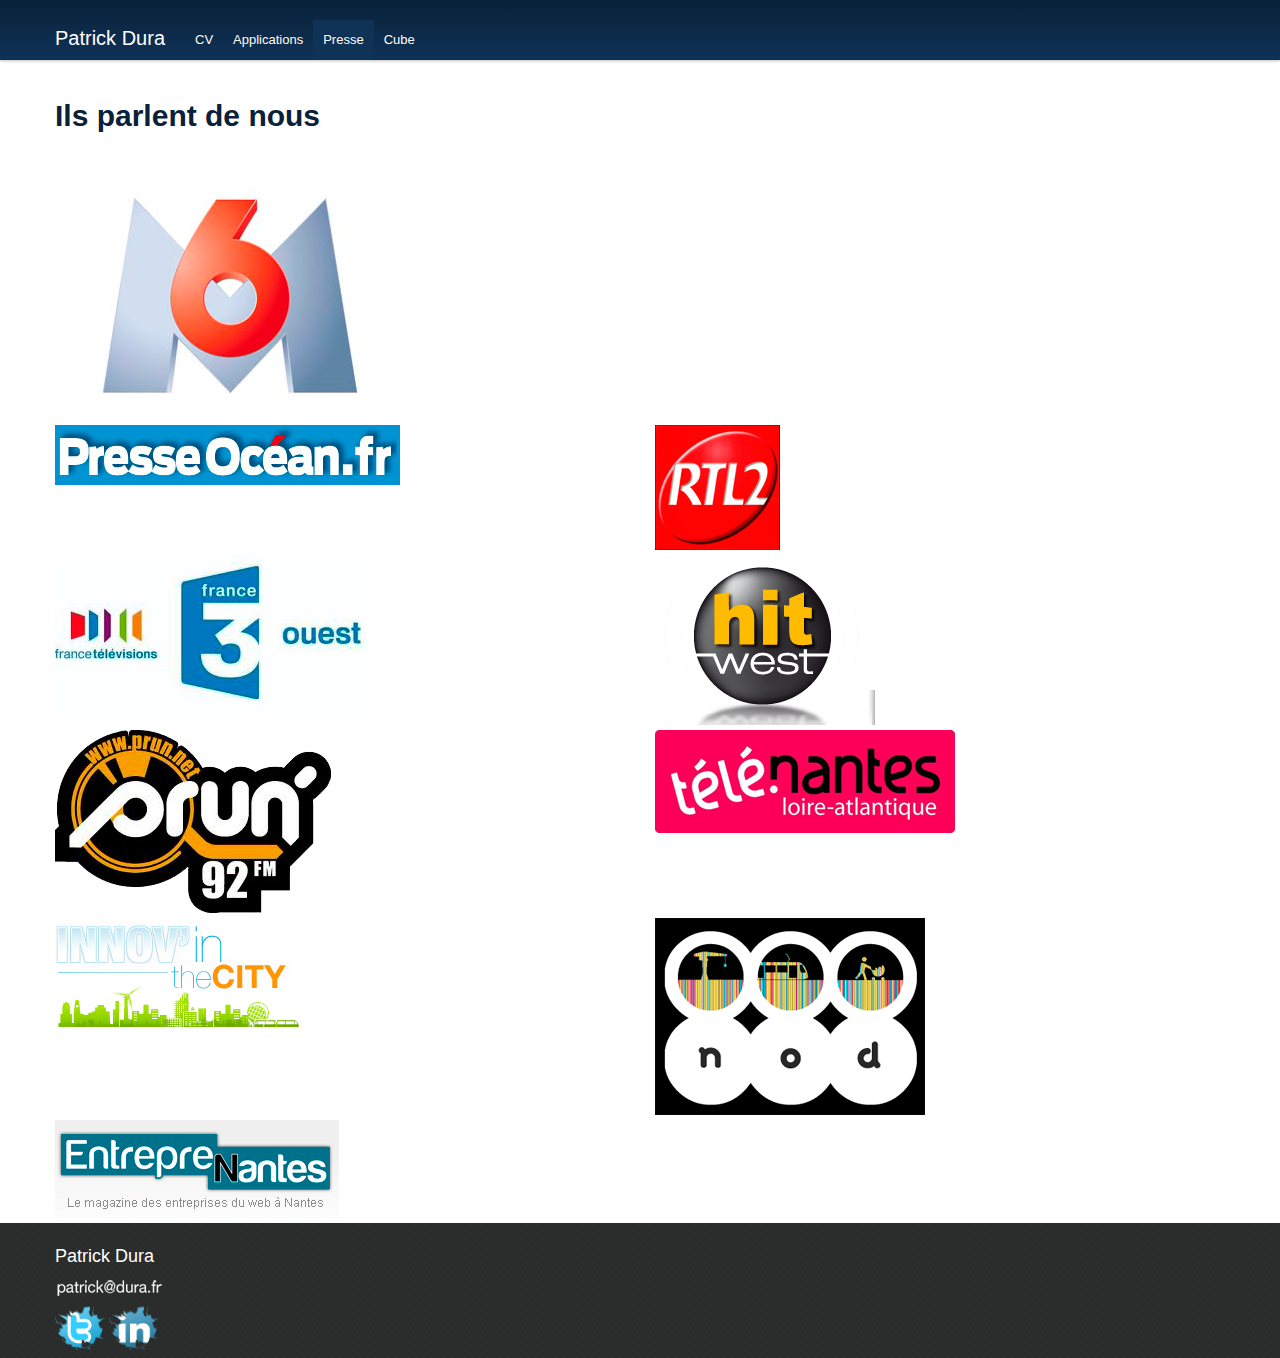
<file: old/fr/presse.html>
<!DOCTYPE html>
<html lang="en">
  <head>
 <meta charset="utf-8">
    <title>Patrick Dura - Ingénieur développement, Entrepreneur.</title>
    <meta name="viewport" content="width=device-width, initial-scale=1.0">
    <meta name="description" content="Patrick Dura - Ingénieur développement, Entrepreneur.">
	<meta name="keywords" content="Patrick Dura, Développeur, IOS, Android, Paris, Entrepreneur.">
    <meta name="author" content="Patrick Dura">
    <!-- Le styles -->
    <link href="../css/bootstrap.css" rel="stylesheet">
    <link href="../css/bootstrap-responsive.css" rel="stylesheet">
    <link href="../css/style.css" rel="stylesheet">
    <link href="../css/print.css" rel="stylesheet" media="print">

    <!-- Le HTML5 shim, for IE6-8 support of HTML5 elements -->
    <!--[if lt IE 9]>
      <script src="//html5shim.googlecode.com/svn/trunk/html5.js"></script>
    <![endif]-->

    <!-- Le fav and touch icons -->
    <link rel="shortcut icon" href="images/favicon.ico">
    <link rel="apple-touch-icon" href="images/apple-touch-icon.png">
    <link rel="apple-touch-icon" sizes="72x72" href="images/apple-touch-icon-72x72.png">
    <link rel="apple-touch-icon" sizes="114x114" href="images/apple-touch-icon-114x114.png">
	<script type="text/javascript">

  var _gaq = _gaq || [];
  _gaq.push(['_setAccount', 'UA-29552131-1']);
  _gaq.push(['_trackPageview']);

  (function() {
    var ga = document.createElement('script'); ga.type = 'text/javascript'; ga.async = true;
    ga.src = ('https:' == document.location.protocol ? 'https://ssl' : 'http://www') + '.google-analytics.com/ga.js';
    var s = document.getElementsByTagName('script')[0]; s.parentNode.insertBefore(ga, s);
  })();

</script>
  </head>

  <body>
	
	<!--Nav Bar -->
    <div class="navbar navbar-fixed-top">
      <div class="navbar-inner">
        <div class="container">
          <a class="btn btn-navbar" data-toggle="collapse" data-target=".nav-collapse">
            <span class="icon-bar"></span>
            <span class="icon-bar"></span>
            <span class="icon-bar"></span>
          </a>
          <a class="brand" href="http://dura.fr">Patrick Dura</a>
          <div class="nav-collapse">
            <ul class="nav">
              <li><a href="http://dura.fr/fr">CV</a></li>
              <li><a href="applications.html">Applications</a></li>
              <li class="active"><a href="presse.html">Presse</a></li>
              <li><a href="cube.html">Cube</a></li>
            </ul>
          </div><!--/.nav-collapse -->
        </div>
      </div>
    </div>
	<!-- END Nav Bar -->
	
	<div class="container">
	        
			<h1>Ils parlent de nous</h1>
<br />
<br />
<div class="row">
	<div class="span10">
		<a href="#" title="Parking Nantes - Presse" target="_blank">
		<img src="../img/logo-M6.png" title="Toilettes Paris - M6"></img>
		</a>
	</div>
</div>
			<div class="row">
				<div class="span6">
					<a href="http://www.presseocean.fr/actu/actu_detail_-Parkings-de-Nantes-l-anti-galere-sur-iPhone_9182-2039657_actu.Htm" title="Parking Nantes - Presse" target="_blank">
					<img src="../img/presse-ocean.jpeg" title="Parking Nantes - Article Presse Ocean"></img>
					</a>
				</div>
				<div class="span6">
					<a href="http://soundcloud.com/jonasmetayer/appli-parking-nantes-info-rtl2" title="Parking Nantes - Presse" target="_blank">
					<img src="../img/rtl2.png" title="Parking Nantes - Interview RTL2"></img>
					</a>
				</div>
			</div>
			<div class="row">
				<div class="span6">
					<a href="http://pays-de-la-loire.france3.fr/info/nantes--2-etudiants-createurs-a-l-assaut-du-web-72529510.html?onglet=videos&id-video=000381934_CAPP_Lescrateursnantaislassautduweb_160220121122_F3" title="Parking Nantes - Presse" target="_blanck">
					<img src="../img/france3.png" title="Parking Nantes - Interview France 3"></img>
					</a>
				</div>
				<div class="span6">
					<img src="../img/hit-west.png" title="Parking Nantes - Interview Hit West"></img>
				</div>
			</div>
			<div class="row">
				<div class="span6">
				<img src="../img/prun.png" title="Parking Nantes - Interview Prun"></img>
				</div>
				<div class="span6">
				<a href="http://www.telenantes.com/Actualite/Carrefour-de-l-info/2012/02/Carrefour-de-l-info10" title="Interview Telenantes" target="_blanck">
				<img src="../img/telenantes.png" title="Parking Nantes - Interview TeleNantes"></img>
				</div>
			</div>
			<div class="row">
				<div class="span6">
				<a href="http://www.innovcity.fr/2012/02/15/application-nantaise-temps-reel-disponibiliteparkings-une-application-nantaise-pour-connaitre-en-temps-reel-la-disponibilite-des-parkings/" title="article inov city" target="_blanck">
					<img src="../img/innovcity.png" title="Parking Nantes - Article Innov City"></img>
				</a>
				</div>
				<div class="span6">
				<a href="">
					<img src="../img/nod.png" title="Parking Nantes - Data Nantes"></img>
				</a>
				</div>
			</div>
			<div class="row">
				<div class="span7">
				<a href="http://www.entreprenantes.com/magazine/259-open-data-et-iphone-pour-se-garer-a-nantes.html" title="Article Entrepre Nantes" target="_blanck">
					<img src="../img/entreprenantes.png" title="Parking Nantes - EntrepreNantes"></img>
				</a>
				</div>
			</div>
	</div>
	<footer class="footer">
	  <!-- Contacts or something else -->
	  <div class="footer_bottom">
	    <div class="container">
	      <div class="row">
	        <div class="span6">
	          <h3>Patrick Dura</h3>
			  <img src="../img\patrickduracontact.png"></img> <br />
			  <a href="http://twitter.com/durapat" target="_blank"><img src="../img\twitter.png" width="50px"></img></a>
			  <a href="http://fr.linkedin.com/pub/patrick-dura/16/857/8a4" target="_blank"><img src="../img\linkedin.png" width="50px"></img></a>
	        </div>
	        <div class="span6">
	          <div class="input-prepend">
	           <!-- <h3>Me contacter</h3>
	            <form class="form-horizontal">
	             <label>Nom</label>
				  <input type="text" class="span3" placeholder="Nom">
	             <label>Email</label>
				  <input type="text" class="span3" placeholder="Email">
	             <label>Texte</label>
					<textarea class="input-xlarge" id="textarea" rows="3" placeholder="Texte"></textarea> <br/><br/>
				  <button type="submit" class="btn">Envoyer</button> 
	            </form> -->
	          </div>
	        </div>
	      </div>
	    </div>
	    <!-- /Contacts or something else --> 
	  </div>
	</footer>
    <!-- Le javascript
    ================================================== -->
    <!-- Placed at the end of the document so the pages load faster -->
    <script src="../js/jquery-1.7.1.min.js"></script>
    <script src="../js/bootstrap.min.js"></script>
    <script src="../js/app.js"></script>

  </body>
</html>
</file>
<file: css/print.css>
.noPrint{display: none}
</file>
<file: old/css/style.css>
body{ padding-bottom:0px;}

body.langage {
/*	background : url(../img/bg-start.png) repeat-x #F3F3F3;*/
}

div.map{
 
}

div.flag {
	text-align: center;
	height:500px;
}

a.flag {
	margin : 45px;
}		

.langage > h1 {
	text-align : center;
	margin-top : 100px;
}

.langage > h2 {
	text-align : center;
	margin-top : 20px;
	border:none;
}

.navbar .nav > li > a {color:white;}
.navbar-fixed-top {
position: static;
margin-bottom: 18px;
}
hr{border:1px solid black;}
p {font-size:110%; font-weight:normal;}
.page-header{padding-bottom: 5px; clear:left;}
li{font-weight: normal;}

form label {color:white; margin-top:10px;}

/* Titles*/
h2 {border-bottom: 1px solid #c9c9c9; margin-bottom: 15px;	}
h3 {margin-bottom: 10px; font-weight:normal;}

/* blocks */
.margin5 {margin-left:20px;}
/* Container */
.container {padding: 20px 0 0 0}
.hero-unit{background: #FFF;padding: 0}
.hero-unit h1 {font-size:250%;}
.hero-unit h2 {font-size:150%;}
.hero-unit p {font-size:120%;}

/* CV */
dl > h2 {font-size:150%;}
dd {font-weight: normal;margin-bottom: 5px;}
dt {font-size:110%;}

/* Button */
#printBtn,#downBtn{width: 100%;margin: 10px 0 0 0 }

/* Hearder */
.thumbnail {max-width : 150px;}
.the-icons {list-style: none; font-weight:normal;}

/* Carousel */
.carousel-inner img{height: 150px; margin: 0 0 0px 40px;}	
.carousel {margin-left:10px; width: 350px;}

/* footer */
.footer {background:#e9e9e9; color:#445142; width:100%;}
.footer_content {min-height:140px;} .footer_bottom {background:#2c2e2e; min-height:40px;} .footer_bottom {background:url(../img/bg.png);}
.footer_bottom, .footer_bottom h3 {color:#FFFFFF;} .footer_render {padding-top:20px;}
.footer a {color:#474747;} .footer h4 {color:#424a42;} 
/* end of footer */
</file>
<file: old/css/print.css>
.noPrint{display: none}
</file>
<file: old/V2/css/print.css>
.noPrint{display: none}
</file>
<file: css/style.css>
/*========================*/
/*===  1. CSS Reset    ===*/
/*========================*/


html, body, div, span, applet, object, iframe, h1, h2, h3, h4, h5, h6, p, blockquote, pre, a, abbr, acronym, address, big, cite, code, del, dfn, em, font, img, ins, kbd, q, s, samp, small, strike, strong, sub, sup, tt, var, dl, dt, dd, ol, ul, li, fieldset, form, label, legend, table, caption, tbody, tfoot, thead, tr, th, td {
	margin: 0;
	padding: 0;
	border: 0;
	outline: 0;
	font-weight: inherit;
	font-style: inherit;
	font-size: 100%;
	font-family: inherit;
	vertical-align: baseline;
}

/*========================*/
/*===  2. Common       ===*/
/*========================*/

@font-face {
 font-family:"Humnst777 Blk BT";
 src: url(../font/Hum777k.ttf);
}

@font-face {
 font-family:"Humnst777 BT";
 src: url(../font/Hum777Bd.ttf);
}

@font-face {
 font-family:"Freehand575 BT";
 src: url(../font/Freeh575.ttf);
}

@font-face {
    font-family: 'Freehand575BTRegular';
    src: url('../font/freeh575-webfont.eot');
    src: url('../font/freeh575-webfont.eot?#iefix') format('embedded-opentype'),
         url('../font/freeh575-webfont.woff') format('woff'),
         url('../font/freeh575-webfont.ttf') format('truetype'),
         url('../font/freeh575-webfont.svg#Freehand575BTRegular') format('svg');
    font-weight: normal;
    font-style: normal;

}

@font-face {
 font-family:"Nevis";
 src: url(../font/nevis.ttf);
}

body {
	overflow-x: hidden;
	background:#d5d5d5 url(../img/cartographer.png);
}
p{
	font-family:Arial, Tahoma, Geneva, sans-serif;
}

.right {
	float:right;
}
h1 {
	 font-size:48px;
	 color:#1e7b9c;
	 font-family:"Nevis";
	 font-weight:normal;
	 text-shadow: rgba(255,255,255,0.5) 1px 0, rgba(255,255,255,1) 0 1px, rgba(0,0,0,0.2) 0 -1px, rgba(255,255,255,1) 1px 2px; opacity:0.9;
}

h2{
 color:#424242;
 font-family:"Freehand575BTRegular";
 font-weight:normal;
 font-size:55px;
 width:750px;
 text-shadow:1px 1px 0px #fff; 
 margin: 18px auto 0px; 
 line-height:54px;
}

h3 {
	color:#373737;
	font-family:Helvetica, Arial, sans-serif;
	border-bottom :1px dashed #CCC;
	margin-bottom:10px;
}

h4 {
	color:#555555;
}
h5 {
	color:#1e7b9c;
	font-family: Helvetica, Arial, sans-serif;
	
}
h6 {
	font-family:Tahoma, Geneva, sans-serif;
	color:#555555;
}

span.highlight{color:#1e7b9c;}
 .helv14bold {
	font-family:Helvetica, Arial, sans-serif;
	color:#373737; line-height:1.5em;
}

.header a img{
	margin-top:15px;
	text-decoration: none;
}

.tel{
 font-family:"Nevis";
 font-weight:normal !important;
 font-size:20px;
 color:#1e7b9c;
}

/*========================*/
/*===  3. Header       ===*/
/*========================*/

.header {
	width:999px;
	margin:0 auto;
	padding : 0 10px;
	background-color:#fff;
}

.headerwrapper {
	width:971px;
	display:block;
	padding:36px 10px 18px 0px;
	text-align:center;
	margin:0 auto;
	background:url(../img/white_wall.png);
}

/*========================*/
/*===  4. Block       ===*/
/*========================*/

.block {
	width:999px;
	margin:0 auto;
	padding : 0 10px;
	background-color:#fff;
}

.block h1{
	font-size:50px;
	padding-bottom : 10px;
/*	border-bottom :1px dashed #CCC;*/
}

.block h2{
	font-family:Helvetica, Arial, sans-serif;
	font-size:23px;
	margin:10px 5px 5px 10px;
	width:100%;
	border-bottom :2px dashed #7f7b7b;
	line-height:37px;
}

.block h2 img{
	margin-right:15px;
}

.block h2 a{
	color:#1e7b9c;
	text-decoration:none;
}

.block h3{
	margin-left:20px;
	font-size:20px;
}

.block>.techno{
	color:grey;
	font-size:16px;
	margin-left:35px;
	font-style:italic;
}

.block h3 span.date{
	color:grey;
	font-size:16px;
	margin-right:10px;
	font-style:italic;
	float:right;
}

.block h2 span.date{
	color:grey;
	font-size:16px;
	float:right;
	font-style:italic;
	margin-right:15px;
}

.description{
	margin-left : 35px;
	font-family: Helvetica, Arial, sans-serif;
	font-size:15px;
}

.description ul{
	margin-left:40px;
}

.description p{
	font-size:14px;
	color:grey;
}

#pie{
	margin:10px auto;
	background:#d5d5d5 url(../img/cartographer.png);
	width:570px;
	height:420px;
}

.box{
	background-color: #ffffff;
	-moz-border-radius: 20px;
	-webkit-border-radius: 20px;
	border-radius: 20px;
	/*IE 7 AND 8 DO NOT SUPPORT BORDER RADIUS*/
	-moz-box-shadow: 0px 0px 7px #000000;
	-webkit-box-shadow: 0px 0px 7px #000000;
	box-shadow: 0px 0px 7px #000000;
	/*IE 7 AND 8 DO NOT SUPPORT BLUR PROPERTY OF SHADOWS*/
}

.block p{
	margin: 0 15px 0 15px;
}

/*------------------------------------*\
	RIBBON
\*------------------------------------*/
.block h1{
	position:relative;
	font-family:"Freehand575BTRegular";
	font-weight:normal;
	color:#fff;
	background:#1e7b9c;
	font-size:3em;
	clear:both;
	padding:10px 10px 10px 20px;
	margin-left:-20px;
	margin-bottom:10px;
	text-shadow:0 -1px #115c77, 0 1px #1785ad;

	-moz-box-shadow:2px 2px 0 rgba(0,0,0,0.1);
	-webkit-box-shadow:2px 2px 0 rgba(0,0,0,0.1);
	-o-box-shadow:2px 2px 0 rgba(0,0,0,0.1);
	box-shadow:2px 2px 0 rgba(0,0,0,0.1);
}
.block h1:before{
	content:" ";
	background:url(../img/ribbon.png);
	display:block;
	width:10px;
	height:10px;
	position:absolute;
	bottom:0;
	left:0;
	margin-bottom:-10px;
	z-index:-1;
}
</file>
<file: old/V2/css/style.css>
/*========================*/
/*===  1. CSS Reset    ===*/
/*========================*/


html, body, div, span, applet, object, iframe, h1, h2, h3, h4, h5, h6, p, blockquote, pre, a, abbr, acronym, address, big, cite, code, del, dfn, em, font, img, ins, kbd, q, s, samp, small, strike, strong, sub, sup, tt, var, dl, dt, dd, ol, ul, li, fieldset, form, label, legend, table, caption, tbody, tfoot, thead, tr, th, td {
	margin: 0;
	padding: 0;
	border: 0;
	outline: 0;
	font-weight: inherit;
	font-style: inherit;
	font-size: 100%;
	font-family: inherit;
	vertical-align: baseline;
}

/*========================*/
/*===  2. Common       ===*/
/*========================*/

@font-face {
 font-family:"Humnst777 Blk BT";
 src: url(../font/Hum777k.ttf);
}

@font-face {
 font-family:"Humnst777 BT";
 src: url(../font/Hum777Bd.ttf);
}

@font-face {
 font-family:"Freehand575 BT";
 src: url(../font/Freeh575.ttf);
}

@font-face {
    font-family: 'Freehand575BTRegular';
    src: url('../font/freeh575-webfont.eot');
    src: url('../font/freeh575-webfont.eot?#iefix') format('embedded-opentype'),
         url('../font/freeh575-webfont.woff') format('woff'),
         url('../font/freeh575-webfont.ttf') format('truetype'),
         url('../font/freeh575-webfont.svg#Freehand575BTRegular') format('svg');
    font-weight: normal;
    font-style: normal;

}

@font-face {
 font-family:"Nevis";
 src: url(../font/nevis.ttf);
}

body {
	overflow-x: hidden;
	background:#d5d5d5 url(../img/cartographer.png);
}
p{
	font-family:Arial, Tahoma, Geneva, sans-serif;
}

.right {
	float:right;
}
h1 {
	 font-size:48px;
	 color:#1e7b9c;
	 font-family:"Nevis";
	 font-weight:normal;
	 text-shadow: rgba(255,255,255,0.5) 1px 0, rgba(255,255,255,1) 0 1px, rgba(0,0,0,0.2) 0 -1px, rgba(255,255,255,1) 1px 2px; opacity:0.9;
}

h2{
 color:#424242;
 font-family:"Freehand575BTRegular";
 font-weight:normal;
 font-size:55px;
 width:750px;
 text-shadow:1px 1px 0px #fff; 
 margin: 18px auto 0px; 
 line-height:54px;
}

h3 {
	color:#373737;
	font-family:Helvetica, Arial, sans-serif;
	border-bottom :1px dashed #CCC;
	margin-bottom:10px;
}

h4 {
	color:#555555;
}
h5 {
	color:#1e7b9c;
	font-family: Helvetica, Arial, sans-serif;
	
}
h6 {
	font-family:Tahoma, Geneva, sans-serif;
	color:#555555;
}

span.highlight{color:#1e7b9c;}
 .helv14bold {
	font-family:Helvetica, Arial, sans-serif;
	color:#373737; line-height:1.5em;
}

.header a img{
	margin-top:15px;
	text-decoration: none;
}

.tel{
 font-family:"Nevis";
 font-weight:normal !important;
 font-size:20px;
 color:#1e7b9c;
}

/*========================*/
/*===  3. Header       ===*/
/*========================*/

.header {
	width:999px;
	margin:0 auto;
	padding : 0 10px;
	background-color:#fff;
}

.headerwrapper {
	width:971px;
	display:block;
	padding:36px 10px 18px 0px;
	text-align:center;
	margin:0 auto;
	background:url(../img/white_wall.png);
}

/*========================*/
/*===  4. Block       ===*/
/*========================*/

.block {
	width:999px;
	margin:0 auto;
	padding : 0 10px;
	background-color:#fff;
}

.block h1{
	font-size:50px;
	padding-bottom : 10px;
/*	border-bottom :1px dashed #CCC;*/
}

.block h2{
	font-family:Helvetica, Arial, sans-serif;
	font-size:23px;
	margin:10px 5px 5px 10px;
	width:100%;
	border-bottom :2px dashed #7f7b7b;
	line-height:37px;
}

.block h2 img{
	margin-right:15px;
}

.block h2 a{
	color:#1e7b9c;
	text-decoration:none;
}

.block h3{
	margin-left:20px;
	font-size:20px;
}

.block>.techno{
	color:grey;
	font-size:16px;
	margin-left:35px;
	font-style:italic;
}

.block h3 span.date{
	color:grey;
	font-size:16px;
	margin-right:10px;
	font-style:italic;
	float:right;
}

.block h2 span.date{
	color:grey;
	font-size:16px;
	float:right;
	font-style:italic;
	margin-right:15px;
}

.description{
	margin-left : 35px;
	font-family: Helvetica, Arial, sans-serif;
	font-size:15px;
}

.description ul{
	margin-left:40px;
}

.description p{
	font-size:14px;
	color:grey;
}

#pie{
	margin:10px auto;
	background:#d5d5d5 url(../img/cartographer.png);
	width:570px;
	height:420px;
}

.box{
	background-color: #ffffff;
	-moz-border-radius: 20px;
	-webkit-border-radius: 20px;
	border-radius: 20px;
	/*IE 7 AND 8 DO NOT SUPPORT BORDER RADIUS*/
	-moz-box-shadow: 0px 0px 7px #000000;
	-webkit-box-shadow: 0px 0px 7px #000000;
	box-shadow: 0px 0px 7px #000000;
	/*IE 7 AND 8 DO NOT SUPPORT BLUR PROPERTY OF SHADOWS*/
}

.block p{
	margin: 0 15px 0 15px;
}

/*------------------------------------*\
	RIBBON
\*------------------------------------*/
.block h1{
	position:relative;
	font-family:"Freehand575BTRegular";
	font-weight:normal;
	color:#fff;
	background:#1e7b9c;
	font-size:3em;
	clear:both;
	padding:10px 10px 10px 20px;
	margin-left:-20px;
	margin-bottom:10px;
	text-shadow:0 -1px #115c77, 0 1px #1785ad;

	-moz-box-shadow:2px 2px 0 rgba(0,0,0,0.1);
	-webkit-box-shadow:2px 2px 0 rgba(0,0,0,0.1);
	-o-box-shadow:2px 2px 0 rgba(0,0,0,0.1);
	box-shadow:2px 2px 0 rgba(0,0,0,0.1);
}
.block h1:before{
	content:" ";
	background:url(../img/ribbon.png);
	display:block;
	width:10px;
	height:10px;
	position:absolute;
	bottom:0;
	left:0;
	margin-bottom:-10px;
	z-index:-1;
}
</file>
